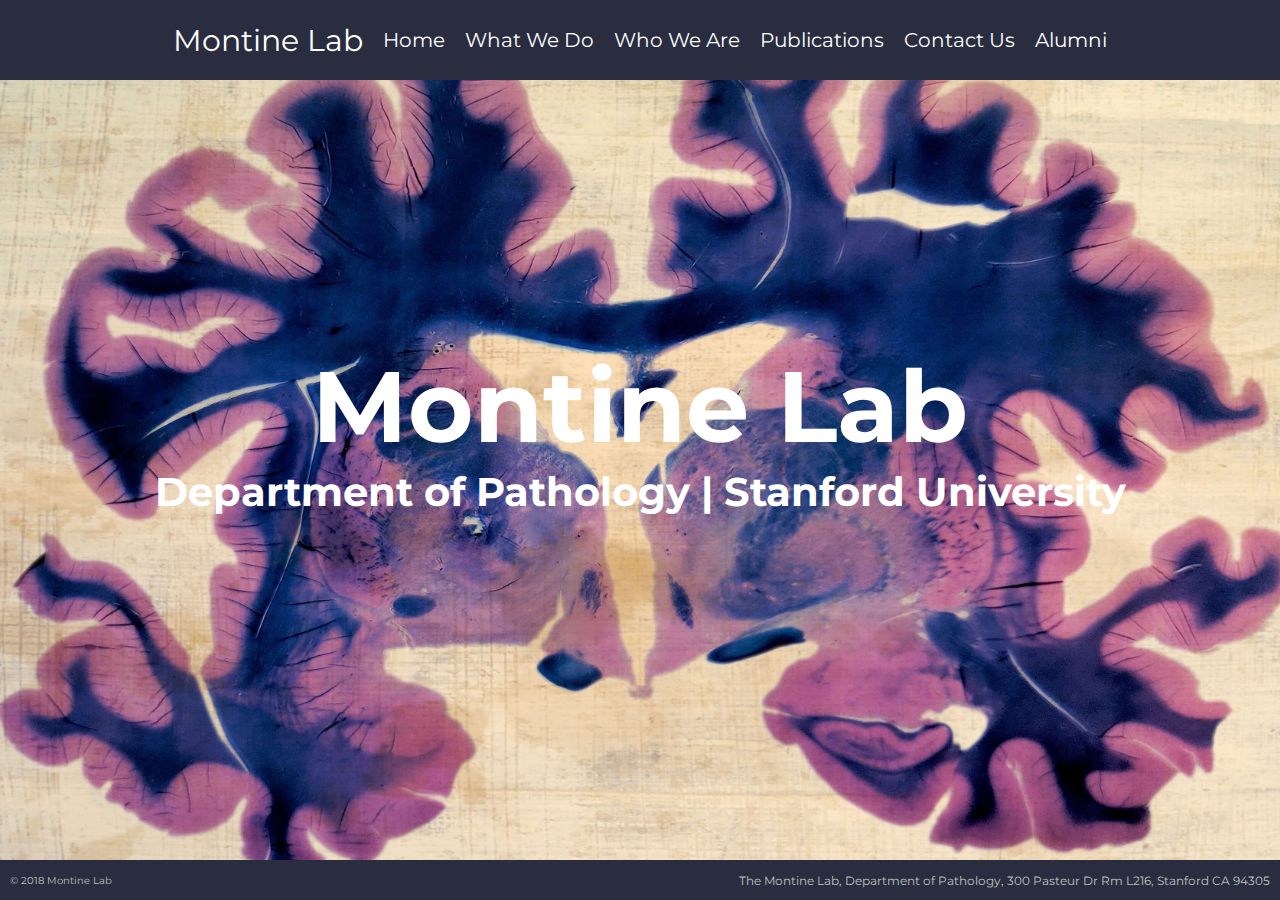
<file: index.html>
<!DOCTYPE html>
<html lang="en">
  <head>
    <!-- Global site tag (gtag.js) - Google Analytics -->
    <script
      async
      src="https://www.googletagmanager.com/gtag/js?id=UA-129289827-1"
    ></script>
    <script>
      window.dataLayer = window.dataLayer || [];
      function gtag() {
        dataLayer.push(arguments);
      }
      gtag("js", new Date());

      gtag("config", "UA-129289827-1");
    </script>
    <meta charset="UTF-8" />
    <meta name="viewport" content="width=device-width, initial-scale=1.0" />
    <meta http-equiv="X-UA-Compatible" content="ie=edge" />
    <link rel="stylesheet" href="./styles.css" />
    <link rel="shortcut icon" type="image/png" href="./favicon.png" />
    <link
      rel="stylesheet"
      href="https://use.fontawesome.com/releases/v5.4.1/css/all.css"
      integrity="sha384-5sAR7xN1Nv6T6+dT2mhtzEpVJvfS3NScPQTrOxhwjIuvcA67KV2R5Jz6kr4abQsz"
      crossorigin="anonymous"
    />
    <script src="https://ajax.googleapis.com/ajax/libs/jquery/3.3.1/jquery.min.js"></script>
    <title>Montine Lab</title>
    <meta
      name="google-site-verification"
      content="x0OLXOfIxi1Ykg734tjhzUPcV7CmxI-yf53_8o23Lzg"
    />
    <meta
      property="og:image"
      content="./assets/Brain_processed_multi-cream_bckg_Fotor-2.jpg"
    />
    <meta
      name="description"
      content="The focus of the Montine Lab is on the structural and molecular bases of cognitive impairment with the goal of defining key pathogenic steps and thereby new therapeutic targets."
    />
  </head>
  <style>
	@import url('https://fonts.googleapis.com/css?family=Montserrat:400,500,700&display=swap');
  </style>

  <body class="home-body">
    <header class="header" role="banner" id="header">
      <h1 class="header__site-name nav-item collapse-title">
        <a href="./index.html" class="header__site-name nav-item"
          >Montine Lab</a
        >
      </h1>
      <nav class="header__nav">
        <div class="menu-bars">
          <div class="menu-bar"></div>
          <div class="menu-bar"></div>
          <div class="menu-bar"></div>
        </div>

        <ul class="header__nav__list" id="navigation">
          <li class="header__nav__item">
            <a
              href="./index.html"
              role="button"
              class="header__site-name nav-item"
              >Montine Lab</a
            >
          </li>
          <li class="header__nav__item">
            <a href="./index.html" role="button" class="nav-item">Home</a>
          </li>
          <li class="header__nav__item">
            <a href="./what-we-do.html" role="button" class="nav-item"
              >What We Do</a
            >
          </li>
          <li class="header__nav__item">
            <a href="./who-we-are.html" role="button" class="nav-item"
              >Who We Are</a
            >
          </li>
          <li class="header__nav__item">
            <a href="./publications.html" role="button" class="nav-item"
              >Publications</a
            >
          </li>
          <li class="header__nav__item">
            <a href="./contact.html" role="button" class="nav-item"
              >Contact Us</a
            >
          </li>
          <li class="header__nav__item">
            <a href="./alumni.html" role="button" class="nav-item">Alumni</a>
          </li>
        </ul>
      </nav>
    </header>
    <main class="home-main">
      <div class="home__site-name">
        <h1 class="home__site-name__title">Montine Lab</h1>
        <h2 class="home__site-name__subtitle">
          Department of Pathology | Stanford University
        </h2>
      </div>
    </main>
    <footer class="footer">
      <p class="footer__copyright">&copy; 2018 Montine Lab</p>
      <div class="footer__address">
        <p>
          The Montine Lab, Department of Pathology, 300 Pasteur Dr Rm L216,
          Stanford CA 94305
        </p>
      </div>
    </footer>

    <script src="./index.js"></script>
  </body>
</html>
</file>
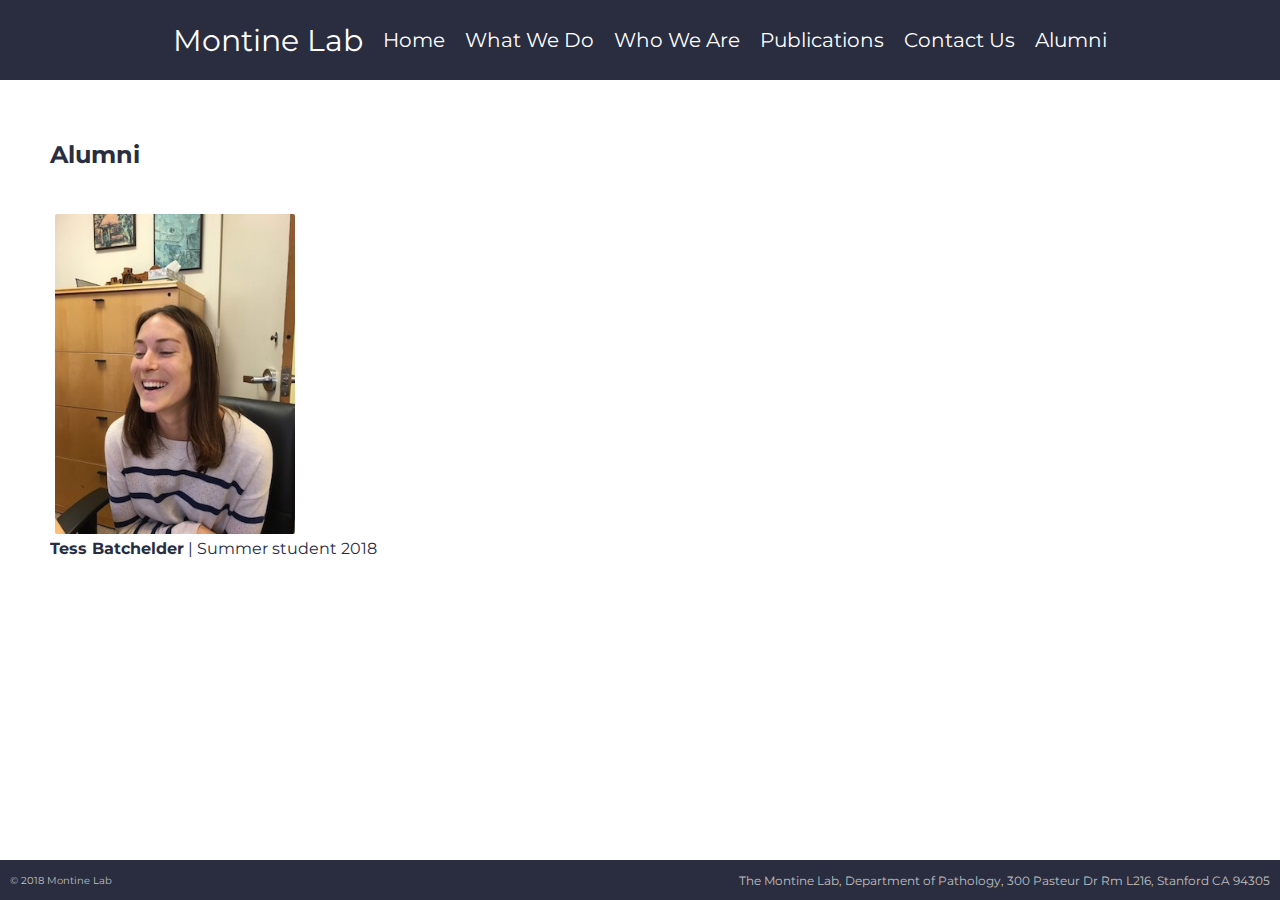
<file: alumni.html>
<!DOCTYPE html>
<html lang="en">
  <head>
    <!-- Global site tag (gtag.js) - Google Analytics -->
    <script
      async
      src="https://www.googletagmanager.com/gtag/js?id=UA-129289827-1"
    ></script>
    <script>
      window.dataLayer = window.dataLayer || [];
      function gtag() {
        dataLayer.push(arguments);
      }
      gtag("js", new Date());

      gtag("config", "UA-129289827-1");
    </script>
    <meta charset="UTF-8" />
    <meta name="viewport" content="width=device-width, initial-scale=1.0" />
    <meta http-equiv="X-UA-Compatible" content="ie=edge" />
    <link rel="stylesheet" href="../styles.css" />
    <link rel="stylesheet" href="./styles.css" />
    <link rel="shortcut icon" type="image/png" href="./favicon.png" />
    <link
      rel="stylesheet"
      href="https://use.fontawesome.com/releases/v5.4.1/css/all.css"
      integrity="sha384-5sAR7xN1Nv6T6+dT2mhtzEpVJvfS3NScPQTrOxhwjIuvcA67KV2R5Jz6kr4abQsz"
      crossorigin="anonymous"
    />
    <link
      href="https://fonts.googleapis.com/css?family=Montserrat:400,700"
      rel="stylesheet"
    />

    <script src="https://ajax.googleapis.com/ajax/libs/jquery/3.3.1/jquery.min.js"></script>
    <title>Montine Lab | Alumni</title>
  </head>

  <body>
    <button onclick="topFunction()" id="myBtn" title="Go to top">
      <i class="fas fa-chevron-up"></i>
    </button>
    <header class="header" role="banner" id="header">
      <h1 class="header__site-name nav-item collapse-title">
        <a href="./index.html" class="header__site-name nav-item"
          >Montine Lab</a
        >
      </h1>
      <nav class="header__nav">
        <div class="menu-bars">
          <div class="menu-bar"></div>
          <div class="menu-bar"></div>
          <div class="menu-bar"></div>
        </div>

        <ul class="header__nav__list" id="navigation">
          <li class="header__nav__item">
            <a
              href="./index.html"
              role="button"
              class="header__site-name nav-item"
              >Montine Lab</a
            >
          </li>
          <li class="header__nav__item">
            <a href="./index.html" role="button" class="nav-item">Home</a>
          </li>
          <li class="header__nav__item">
            <a href="./what-we-do.html" role="button" class="nav-item"
              >What We Do</a
            >
          </li>
          <li class="header__nav__item">
            <a href="./who-we-are.html" role="button" class="nav-item"
              >Who We Are</a
            >
          </li>
          <li class="header__nav__item">
            <a href="./publications.html" role="button" class="nav-item"
              >Publications</a
            >
          </li>
          <li class="header__nav__item">
            <a href="./contact.html" role="button" class="nav-item"
              >Contact Us</a
            >
          </li>
          <li class="header__nav__item">
            <a href="./alumni.html" role="button" class="nav-item">Alumni</a>
          </li>
        </ul>
      </nav>
    </header>
    <main class="main">
      <h1 class="main__title">Alumni</h1>
      <section class="alumni">
        <div class="alumni__block" id="batchelder">
          <img
            src="./assets/people/tess-batchelder.JPG"
            alt="Tess Batchelder"
            class="alumni__img"
          />

          <p>
            <span class="alumni__name">Tess Batchelder</span> | Summer student
            2018
          </p>
        </div>
      </section>
    </main>
    <footer class="footer">
      <p class="footer__copyright">&copy; 2018 Montine Lab</p>
      <div class="footer__address">
        <p>
          The Montine Lab, Department of Pathology, 300 Pasteur Dr Rm L216,
          Stanford CA 94305
        </p>
      </div>
    </footer>
    <script src="./index.js"></script>
  </body>
</html>
</file>
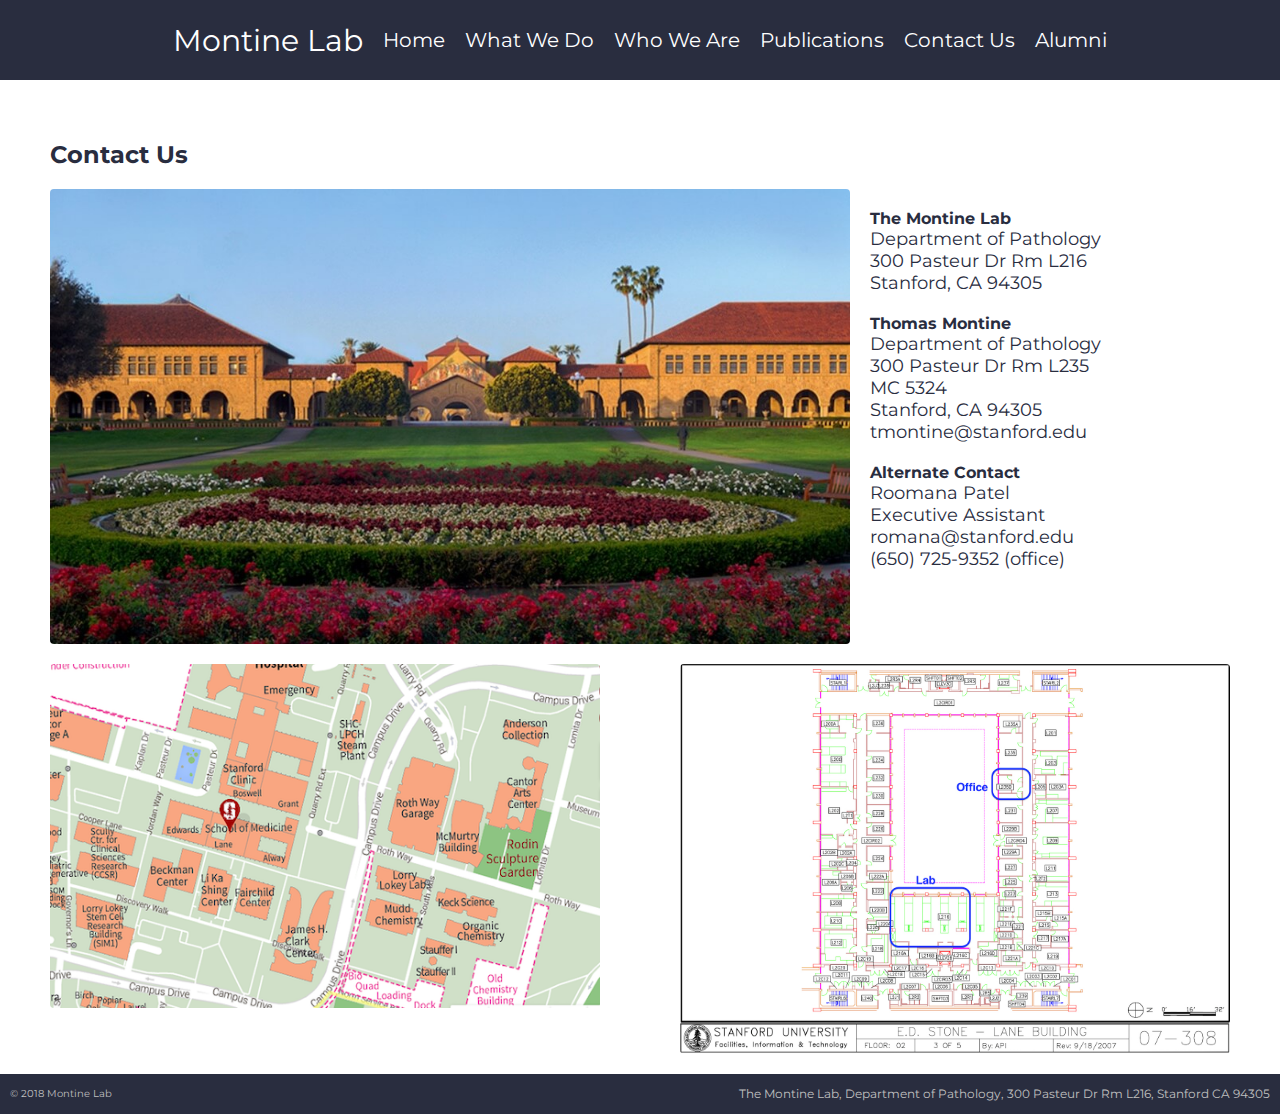
<file: contact.html>
<!DOCTYPE html>
<html lang="en">
  <head>
    <!-- Global site tag (gtag.js) - Google Analytics -->
    <script
      async
      src="https://www.googletagmanager.com/gtag/js?id=UA-129289827-1"
    ></script>
    <script>
      window.dataLayer = window.dataLayer || [];
      function gtag() {
        dataLayer.push(arguments);
      }
      gtag("js", new Date());

      gtag("config", "UA-129289827-1");
    </script>
    <meta charset="UTF-8" />
    <meta name="viewport" content="width=device-width, initial-scale=1.0" />
    <meta http-equiv="X-UA-Compatible" content="ie=edge" />
    <link rel="stylesheet" href="./styles.css" />
    <link rel="shortcut icon" type="image/png" href="./favicon.png" />
    <link
      rel="stylesheet"
      href="https://use.fontawesome.com/releases/v5.4.1/css/all.css"
      integrity="sha384-5sAR7xN1Nv6T6+dT2mhtzEpVJvfS3NScPQTrOxhwjIuvcA67KV2R5Jz6kr4abQsz"
      crossorigin="anonymous"
    />
    <link
      href="https://fonts.googleapis.com/css?family=Montserrat:400,700"
      rel="stylesheet"
    />
    <script src="https://ajax.googleapis.com/ajax/libs/jquery/3.3.1/jquery.min.js"></script>
    <title>Montine Lab | Contact</title>
  </head>

  <body>
    <button onclick="topFunction()" id="myBtn" title="Go to top">
      <i class="fas fa-chevron-up"></i>
    </button>
    <header class="header" role="banner" id="header">
      <h1 class="header__site-name nav-item collapse-title">
        <a href="./index.html" class="header__site-name nav-item"
          >Montine Lab</a
        >
      </h1>
      <nav class="header__nav">
        <div class="menu-bars">
          <div class="menu-bar"></div>
          <div class="menu-bar"></div>
          <div class="menu-bar"></div>
        </div>

        <ul class="header__nav__list" id="navigation">
          <li class="header__nav__item">
            <a
              href="./index.html"
              role="button"
              class="header__site-name nav-item"
              >Montine Lab</a
            >
          </li>
          <li class="header__nav__item">
            <a href="./index.html" role="button" class="nav-item">Home</a>
          </li>
          <li class="header__nav__item">
            <a href="./what-we-do.html" role="button" class="nav-item"
              >What We Do</a
            >
          </li>
          <li class="header__nav__item">
            <a href="./who-we-are.html" role="button" class="nav-item"
              >Who We Are</a
            >
          </li>
          <li class="header__nav__item">
            <a href="./publications.html" role="button" class="nav-item"
              >Publications</a
            >
          </li>
          <li class="header__nav__item">
            <a href="./contact.html" role="button" class="nav-item"
              >Contact Us</a
            >
          </li>
          <li class="header__nav__item">
            <a href="./alumni.html" role="button" class="nav-item">Alumni</a>
          </li>
        </ul>
      </nav>
    </header>
    <main class="main">
      <h1 class="main__title">Contact Us</h1>

      <section class="contact">
        <div class="contact-details">
          <img
            src="./assets/maps/stanford.jpg"
            alt="Stanford Campus"
            class="contact__img"
          />

          <div class="contact__text">
            <div class="contact__block">
              <h4>The Montine Lab</h4>
              <p>Department of Pathology</p>
              <p>300 Pasteur Dr Rm L216</p>
              <p>Stanford, CA 94305</p>
            </div>
            <div class="contact__block">
              <h4>Thomas Montine</h4>
              <p>Department of Pathology</p>
              <p>300 Pasteur Dr Rm L235</p>
              <p>MC 5324</p>
              <p>Stanford, CA 94305</p>
              <p>tmontine@stanford.edu</p>
            </div>
            <div class="contact__block">
              <h4>Alternate Contact</h4>
              <p>Roomana Patel</p>
              <p>Executive Assistant</p>
              <p>romana@stanford.edu</p>
              <p>(650) 725-9352 (office)</p>
            </div>
          </div>
        </div>
      </section>
      <section class="maps">
        <!--
          <a class="lightbox" href="#campus-img">
            <img
              src="./assets/maps/lane-building-map.PNG"
              alt="Stanford Campus Building Map - Montine Lab"
              class="maps__campus-img"
            />
          </a>
        -->

        <!-- <div class="lightbox-target" id="campus-img"> </div> -->
        <img
          src="./assets/maps/lane-building-map.PNG"
          alt="Stanford Campus Building Map - Montine Lab"
          class="maps__campus-img"
        />
        <!-- <a href="#" class="lightbox-close"></a> -->

        <!--
          <a class="lightbox" href="#building-img">
            <img
              src="./assets/maps/office-and-lab-map.jpg"
              alt="Stanford University Montine Lab office and lab building map"
              class="maps__building-img"
            />
          </a>
        -->
        <!-- <div class="lightbox-target" id="building-img"></div> -->
        <img
          src="./assets/maps/office-and-lab-map.jpg"
          alt="Stanford University Montine Lab office and lab building map"
          class="maps__building-img"
        />
        <!-- <a href="#" class="lightbox-close"></a> -->
      </section>
    </main>
    <footer class="footer">
      <p class="footer__copyright">&copy; 2018 Montine Lab</p>
      <div class="footer__address">
        <p>
          The Montine Lab, Department of Pathology, 300 Pasteur Dr Rm L216,
          Stanford CA 94305
        </p>
      </div>
    </footer>
    <script src="./index.js"></script>
  </body>
</html>
</file>
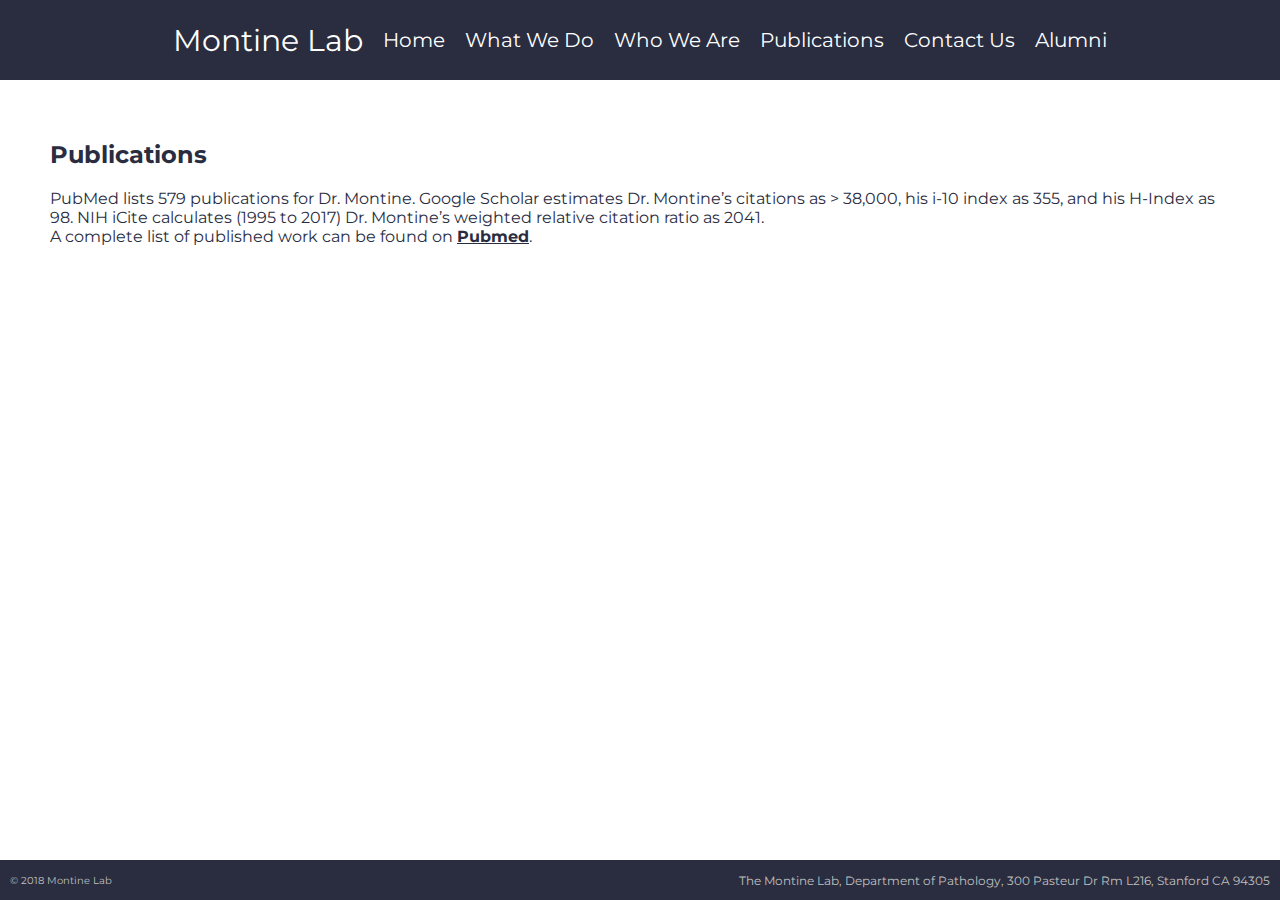
<file: publications.html>
<!DOCTYPE html>
<html lang="en">
  <head>
    <!-- Global site tag (gtag.js) - Google Analytics -->
    <script
      async
      src="https://www.googletagmanager.com/gtag/js?id=UA-129289827-1"
    ></script>
    <script>
      window.dataLayer = window.dataLayer || [];
      function gtag() {
        dataLayer.push(arguments);
      }
      gtag("js", new Date());

      gtag("config", "UA-129289827-1");
    </script>
    <meta charset="UTF-8" />
    <meta name="viewport" content="width=device-width, initial-scale=1.0" />
    <meta http-equiv="X-UA-Compatible" content="ie=edge" />
    <link rel="stylesheet" href="./styles.css" />
    <link rel="shortcut icon" type="image/png" href="./favicon.png" />
    <link
      rel="stylesheet"
      href="https://use.fontawesome.com/releases/v5.4.1/css/all.css"
      integrity="sha384-5sAR7xN1Nv6T6+dT2mhtzEpVJvfS3NScPQTrOxhwjIuvcA67KV2R5Jz6kr4abQsz"
      crossorigin="anonymous"
    />
    <link
      href="https://fonts.googleapis.com/css?family=Montserrat:400,700"
      rel="stylesheet"
    />
    <script src="https://ajax.googleapis.com/ajax/libs/jquery/3.3.1/jquery.min.js"></script>
    <title>Montine Lab | Publications</title>
  </head>

  <body>
    <button onclick="topFunction()" id="myBtn" title="Go to top">
      <i class="fas fa-chevron-up"></i>
    </button>
    <header class="header" role="banner" id="header">
      <h1 class="header__site-name nav-item collapse-title">
        <a href="./index.html" class="header__site-name nav-item"
          >Montine Lab</a
        >
      </h1>
      <nav class="header__nav">
        <div class="menu-bars">
          <div class="menu-bar"></div>
          <div class="menu-bar"></div>
          <div class="menu-bar"></div>
        </div>

        <ul class="header__nav__list" id="navigation">
          <li class="header__nav__item">
            <a
              href="./index.html"
              role="button"
              class="header__site-name nav-item"
              >Montine Lab</a
            >
          </li>
          <li class="header__nav__item">
            <a href="./index.html" role="button" class="nav-item">Home</a>
          </li>
          <li class="header__nav__item">
            <a href="./what-we-do.html" role="button" class="nav-item"
              >What We Do</a
            >
          </li>
          <li class="header__nav__item">
            <a href="./who-we-are.html" role="button" class="nav-item"
              >Who We Are</a
            >
          </li>
          <li class="header__nav__item">
            <a href="./publications.html" role="button" class="nav-item"
              >Publications</a
            >
          </li>
          <li class="header__nav__item">
            <a href="./contact.html" role="button" class="nav-item"
              >Contact Us</a
            >
          </li>
          <li class="header__nav__item">
            <a href="./alumni.html" role="button" class="nav-item">Alumni</a>
          </li>
        </ul>
      </nav>
    </header>
    <main class="main">
      <h1 class="main__title">Publications</h1>
      <section class="publications">
        <p>
          PubMed lists 579 publications for Dr. Montine. Google Scholar
          estimates Dr. Montine’s citations as > 38,000, his i-10 index as 355,
          and his H-Index as 98. NIH iCite calculates (1995 to 2017) Dr.
          Montine’s weighted relative citation ratio as 2041.
        </p>
        <p>
          A complete list of published work can be found on
          <a
            href="https://www.ncbi.nlm.nih.gov/pubmed/?term=Montine+TJ%5BAU%5D"
            target="_blank"
            class="underline__link"
            >Pubmed</a
          >.
        </p>
      </section>
    </main>
    <footer class=" footer ">
      <p class="footer__copyright ">&copy; 2018 Montine Lab</p>
      <div class="footer__address ">
        <p>
          The Montine Lab, Department of Pathology, 300 Pasteur Dr Rm L216,
          Stanford CA 94305
        </p>
      </div>
    </footer>
    <script src="./index.js "></script>
  </body>
</html>
</file>
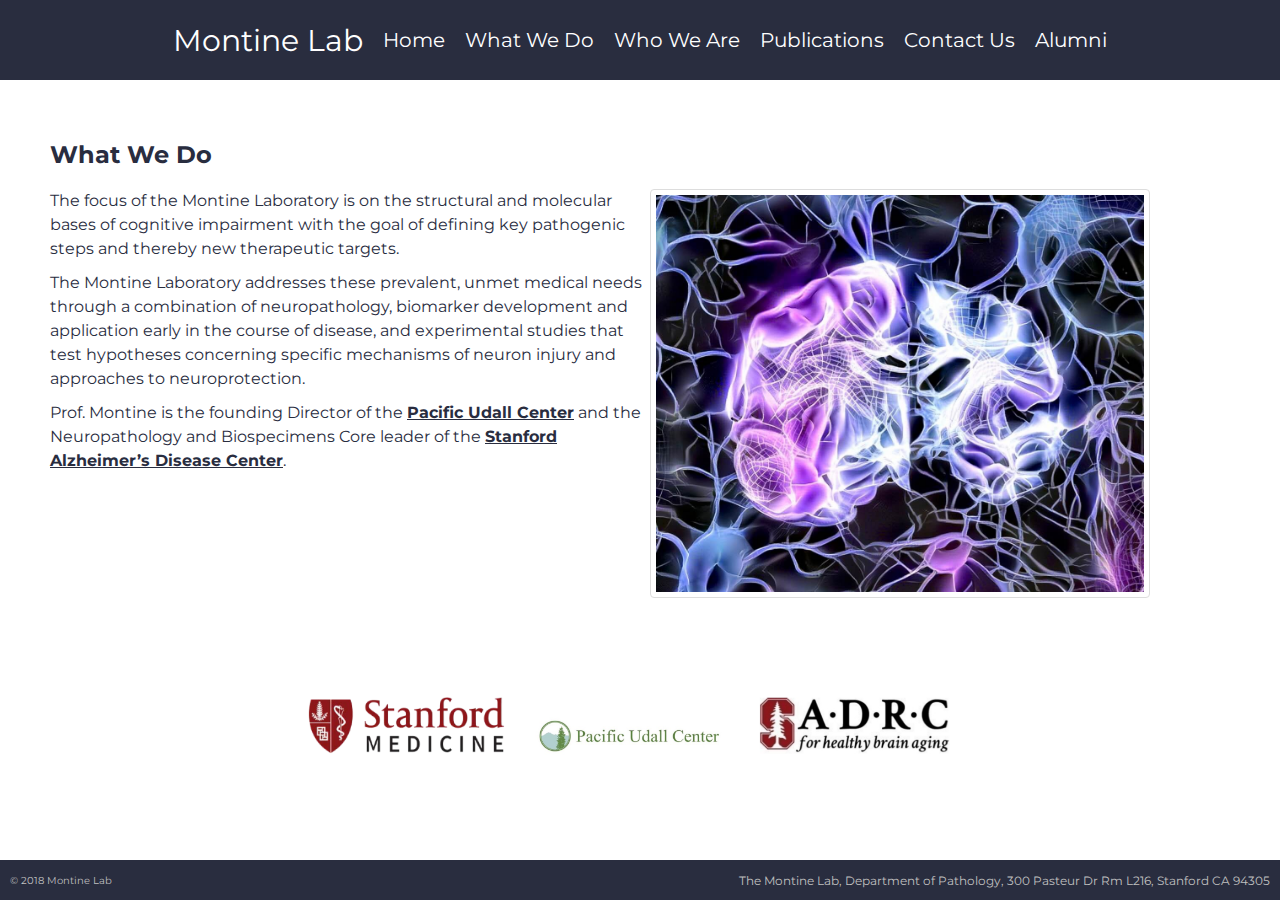
<file: what-we-do.html>
<!DOCTYPE html>
<html lang="en">
  <head>
    <!-- Global site tag (gtag.js) - Google Analytics -->
    <script
      async
      src="https://www.googletagmanager.com/gtag/js?id=UA-129289827-1"
    ></script>
    <script>
      window.dataLayer = window.dataLayer || [];
      function gtag() {
        dataLayer.push(arguments);
      }
      gtag("js", new Date());

      gtag("config", "UA-129289827-1");
    </script>
    <meta charset="UTF-8" />
    <meta name="viewport" content="width=device-width, initial-scale=1.0" />
    <meta http-equiv="X-UA-Compatible" content="ie=edge" />
    <link rel="stylesheet" href="./styles.css" />
    <link rel="stylesheet" href="../styles.css" />
    <link rel="shortcut icon" type="image/png" href="./favicon.png" />
    <link
      rel="stylesheet"
      href="https://use.fontawesome.com/releases/v5.4.1/css/all.css"
      integrity="sha384-5sAR7xN1Nv6T6+dT2mhtzEpVJvfS3NScPQTrOxhwjIuvcA67KV2R5Jz6kr4abQsz"
      crossorigin="anonymous"
    />
    <link
      href="https://fonts.googleapis.com/css?family=Montserrat:400,700"
      rel="stylesheet"
    />
    <script src="https://ajax.googleapis.com/ajax/libs/jquery/3.3.1/jquery.min.js"></script>
    <title>Montine Lab | What We Do</title>
  </head>

  <body>
    <button onclick="topFunction()" id="myBtn" title="Go to top">
      <i class="fas fa-chevron-up"></i>
    </button>
    <header class="header" role="banner" id="header">
      <h1 class="header__site-name nav-item collapse-title">
        <a href="./index.html" class="header__site-name nav-item"
          >Montine Lab</a
        >
      </h1>
      <nav class="header__nav">
        <div class="menu-bars">
          <div class="menu-bar"></div>
          <div class="menu-bar"></div>
          <div class="menu-bar"></div>
        </div>

        <ul class="header__nav__list" id="navigation">
          <li class="header__nav__item">
            <a
              href="./index.html"
              role="button"
              class="header__site-name nav-item"
              >Montine Lab</a
            >
          </li>
          <li class="header__nav__item">
            <a href="./index.html" role="button" class="nav-item">Home</a>
          </li>
          <li class="header__nav__item">
            <a href="./what-we-do.html" role="button" class="nav-item"
              >What We Do</a
            >
          </li>
          <li class="header__nav__item">
            <a href="./who-we-are.html" role="button" class="nav-item"
              >Who We Are</a
            >
          </li>
          <li class="header__nav__item">
            <a href="./publications.html" role="button" class="nav-item"
              >Publications</a
            >
          </li>
          <li class="header__nav__item">
            <a href="./contact.html" role="button" class="nav-item"
              >Contact Us</a
            >
          </li>
          <li class="header__nav__item">
            <a href="./alumni.html" role="button" class="nav-item">Alumni</a>
          </li>
        </ul>
      </nav>
    </header>
    <main class="main">
      <h1 class="main__title">What We Do</h1>
      <section class="what-we-do">
        <div class="what-we-do__txt">
          <p>
            The focus of the Montine Laboratory is on the structural and
            molecular bases of cognitive impairment with the goal of defining
            key pathogenic steps and thereby new therapeutic targets.
          </p>
          <p>
            The Montine Laboratory addresses these prevalent, unmet medical
            needs through a combination of neuropathology, biomarker development
            and application early in the course of disease, and experimental
            studies that test hypotheses concerning specific mechanisms of
            neuron injury and approaches to neuroprotection.
          </p>
          <p>
            Prof. Montine is the founding Director of the
            <a
              href="http://udallcenter.stanford.edu"
              target="_blank"
              class="underline__link"
              >Pacific Udall Center</a
            >
            and the Neuropathology and Biospecimens Core leader of the
            <a
              href="http://med.stanford.edu/adrc/neuropath.html"
              target="_blank"
              class="underline__link"
              >Stanford Alzheimer’s Disease Center</a
            >.
          </p>
        </div>
        <div>
          <img
            src="./assets/V2_Brain disease microglia.jpg"
            class="what-we-do__img"
            alt=""
          />
        </div>
      </section>
      <section class="logos">
        <img
          src="./assets/logos/stanford-medicine-logo.png"
          alt="Stanford Medicine logo"
        />
        <img
          src="./assets/logos/pacific-udall-center-logo.png"
          alt="Pacific Udall Center logo"
        />
        <img
          src="./assets/logos/stanford-adrc-logo.png"
          alt="Stanford ADRC logo"
        />
      </section>
    </main>
    <footer class="footer">
      <p class="footer__copyright">&copy; 2018 Montine Lab</p>
      <div class="footer__address">
        <p>
          The Montine Lab, Department of Pathology, 300 Pasteur Dr Rm L216,
          Stanford CA 94305
        </p>
      </div>
    </footer>
    <script src="./index.js"></script>
  </body>
</html>
</file>
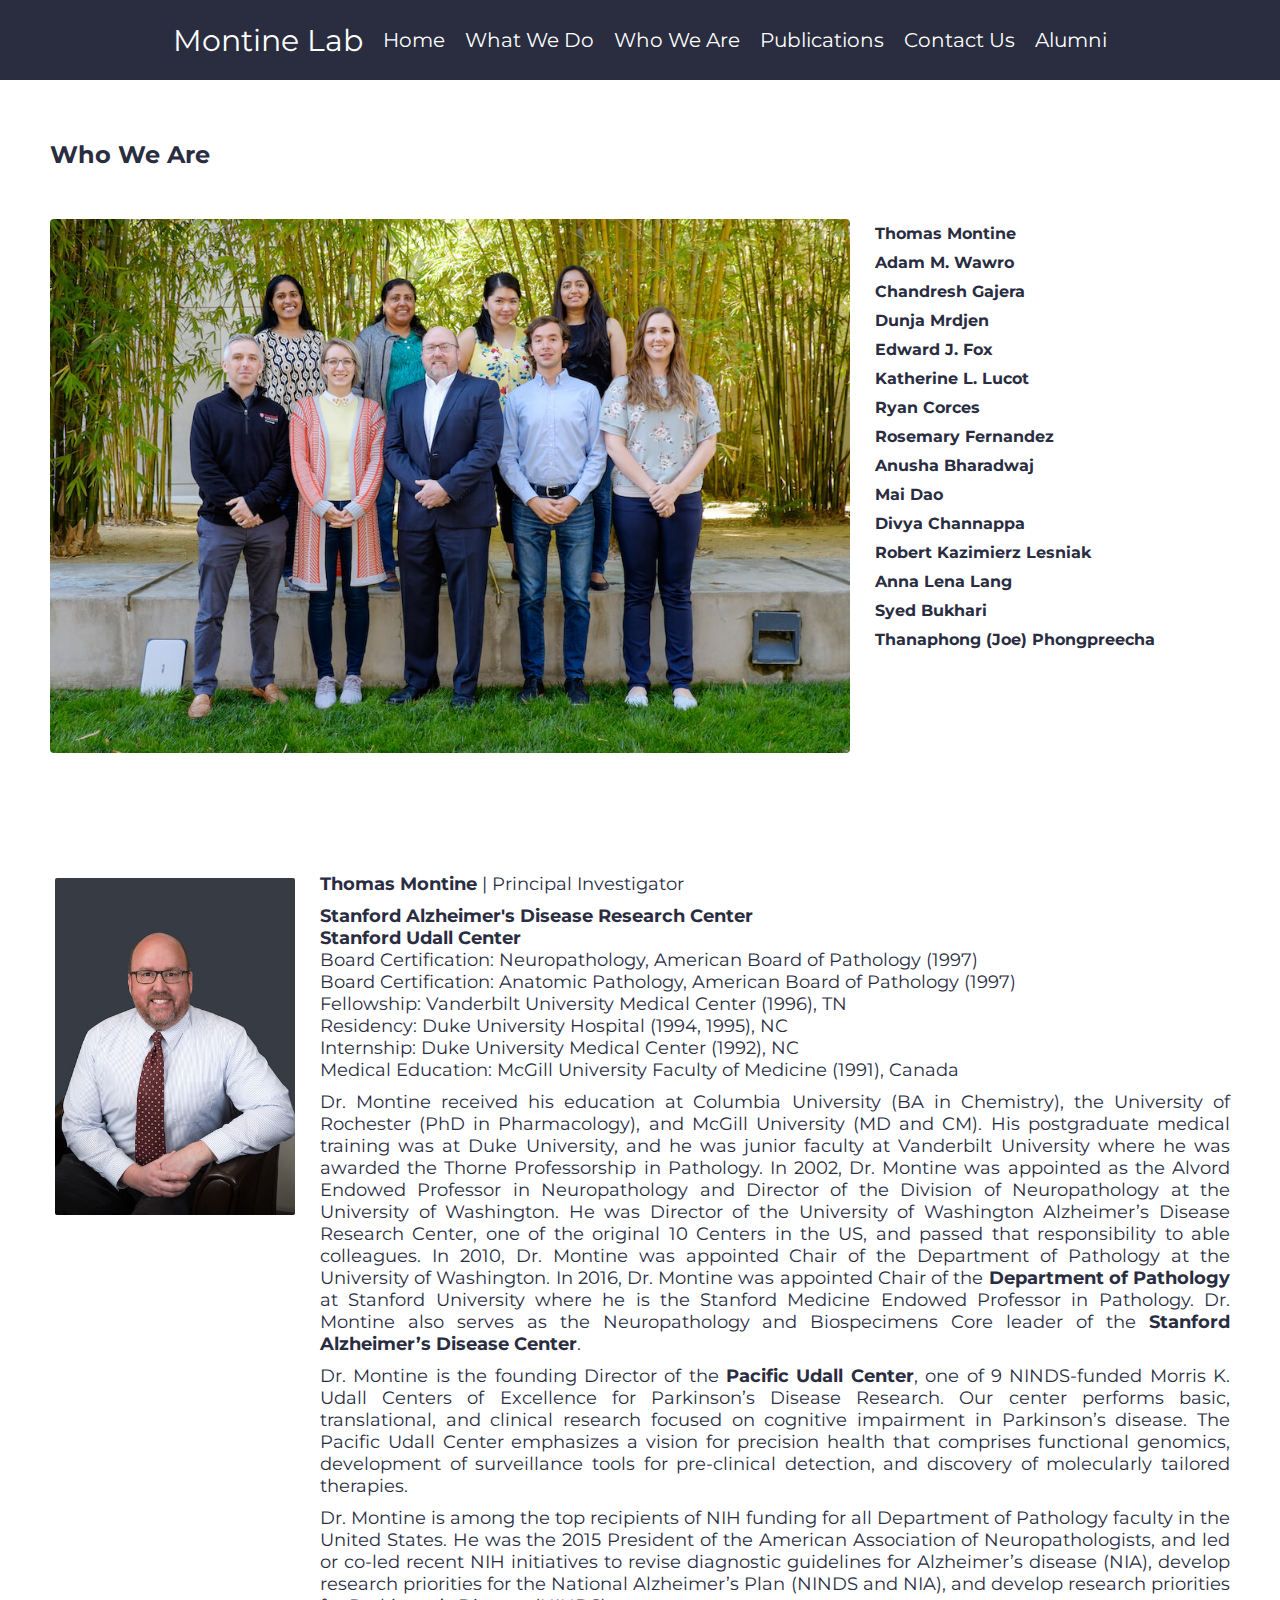
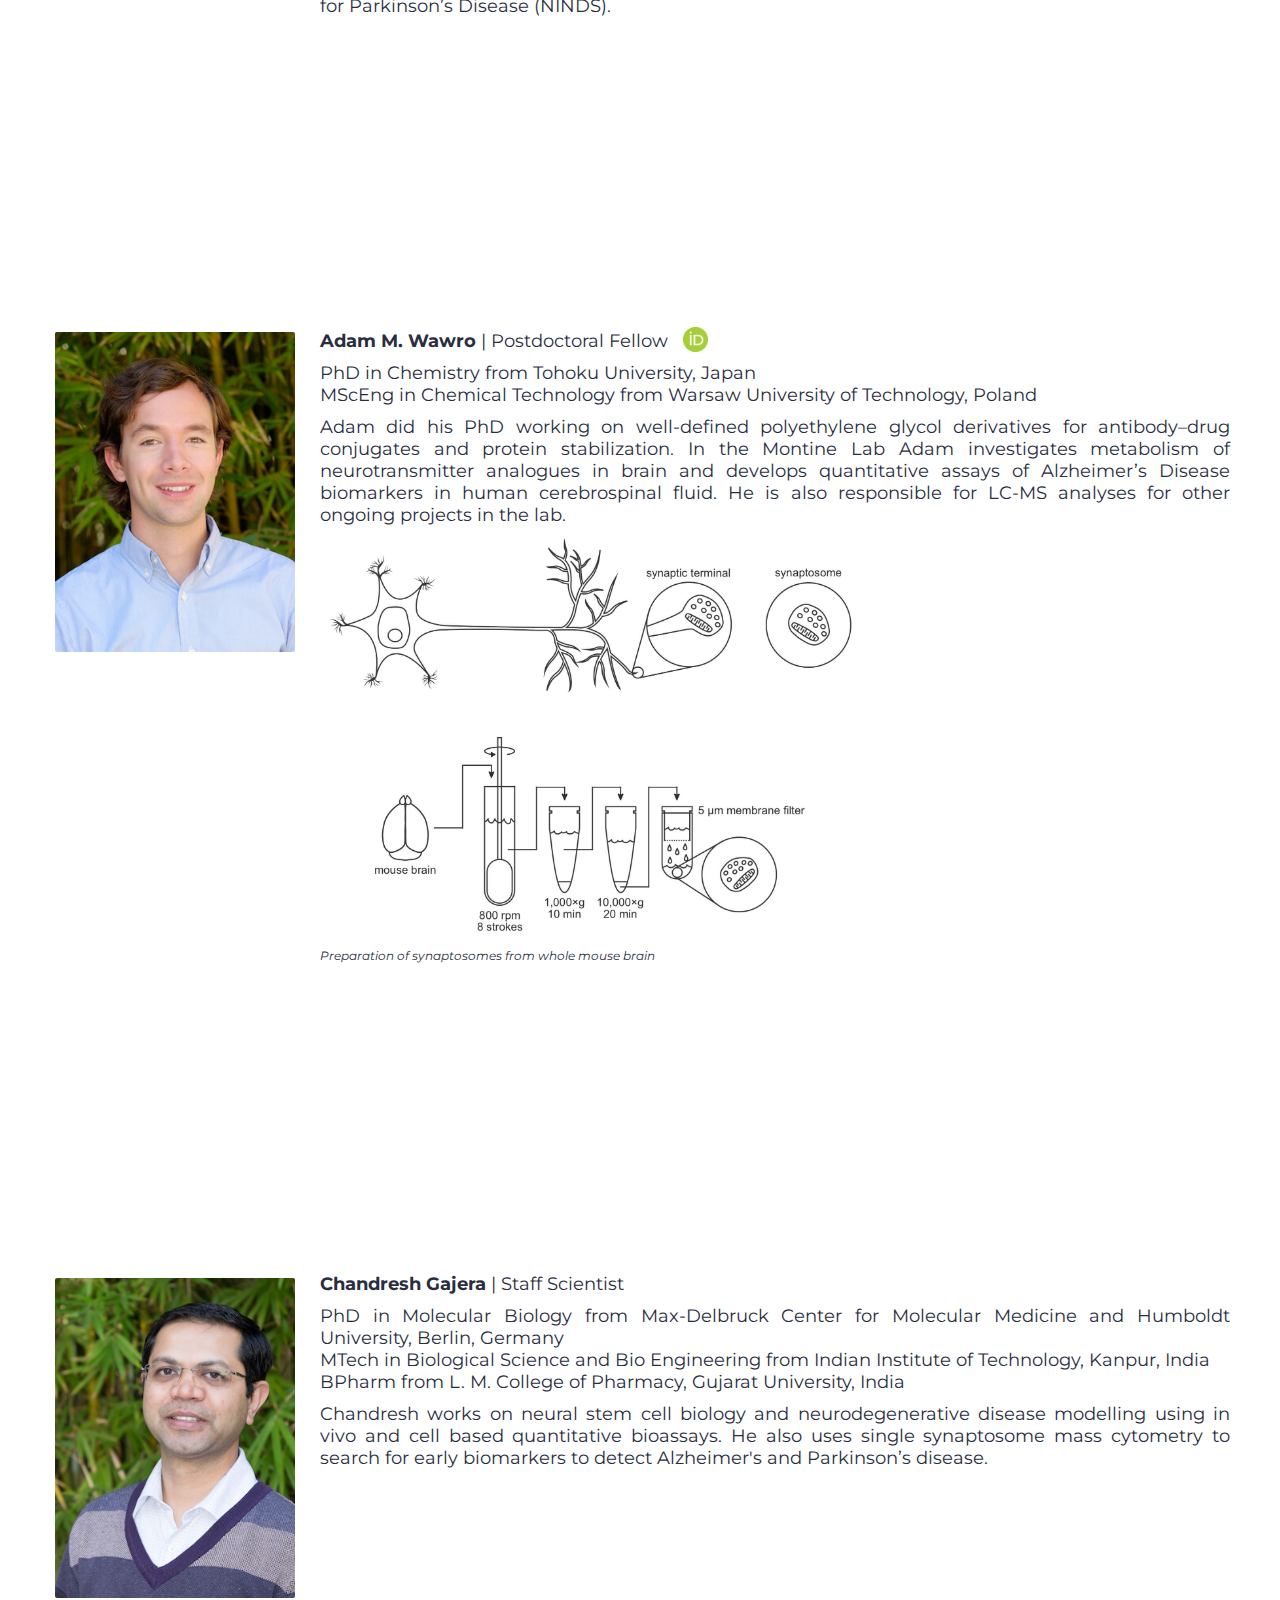
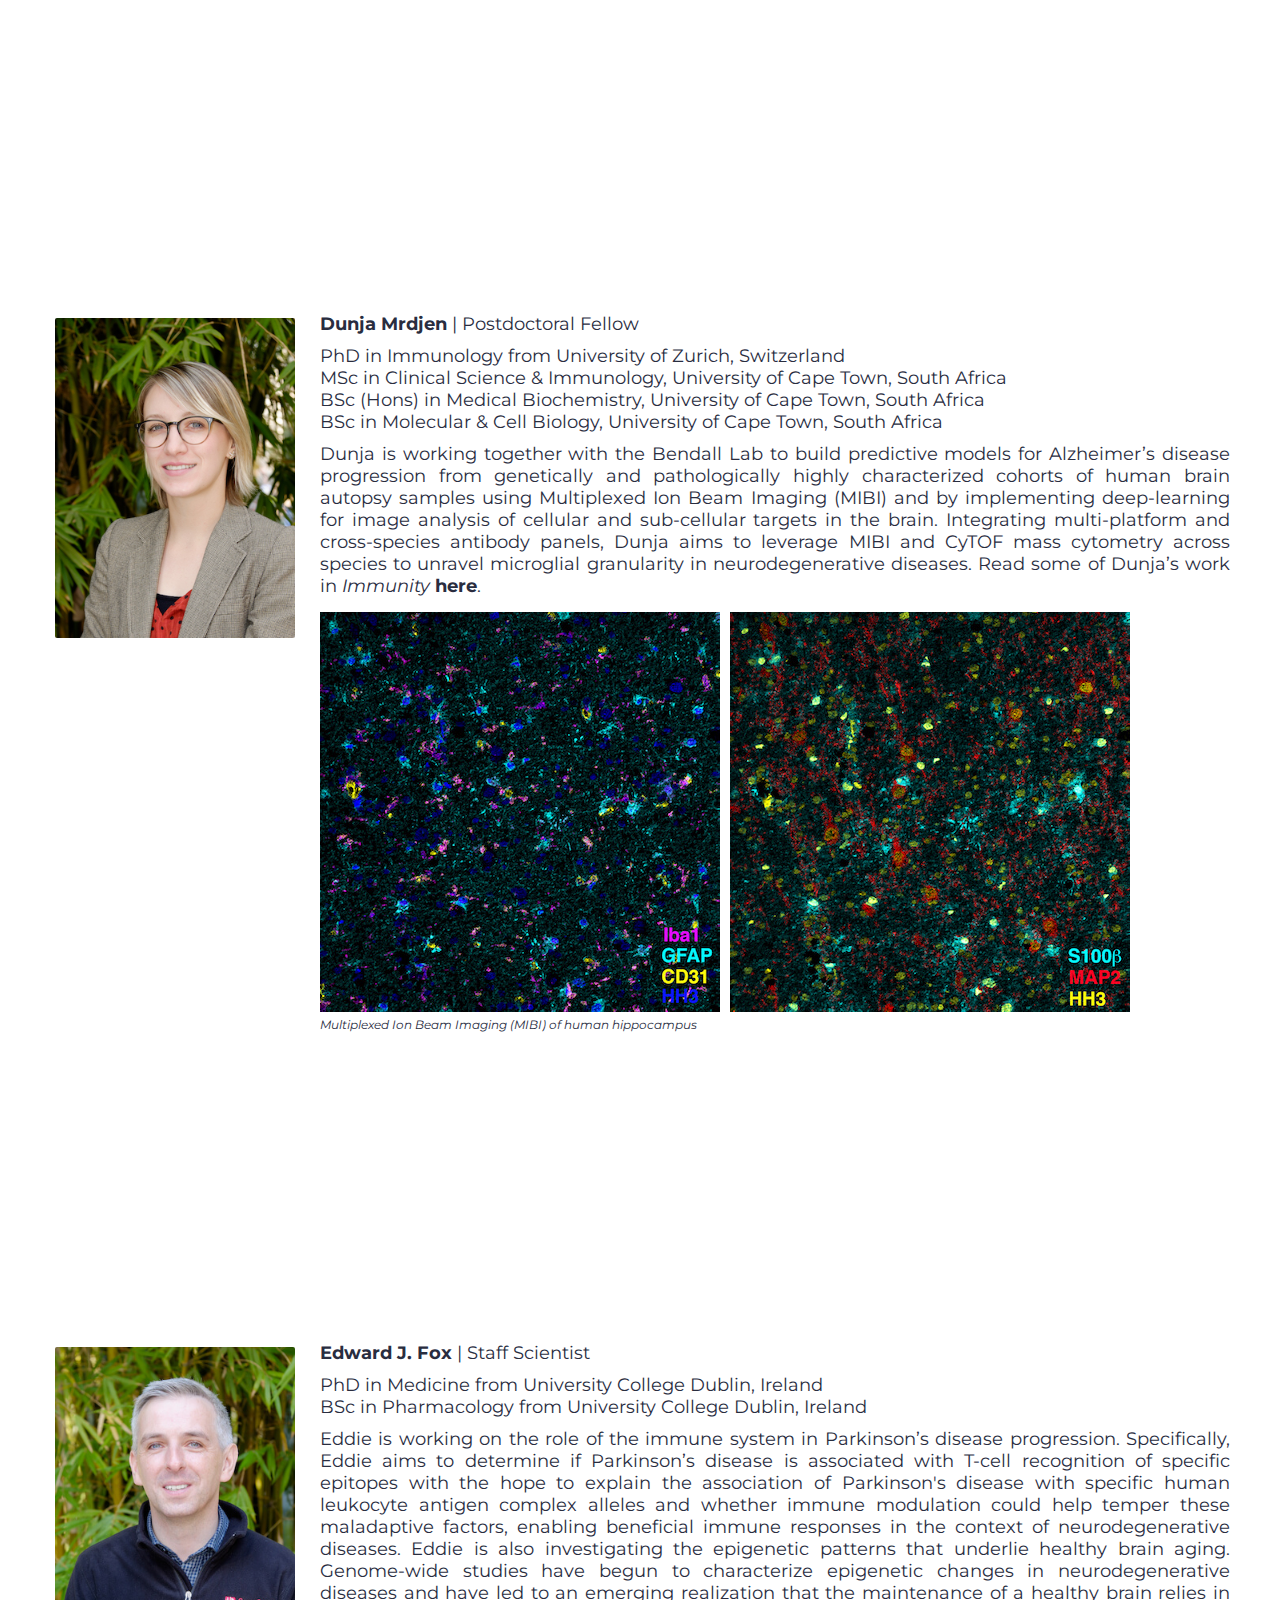
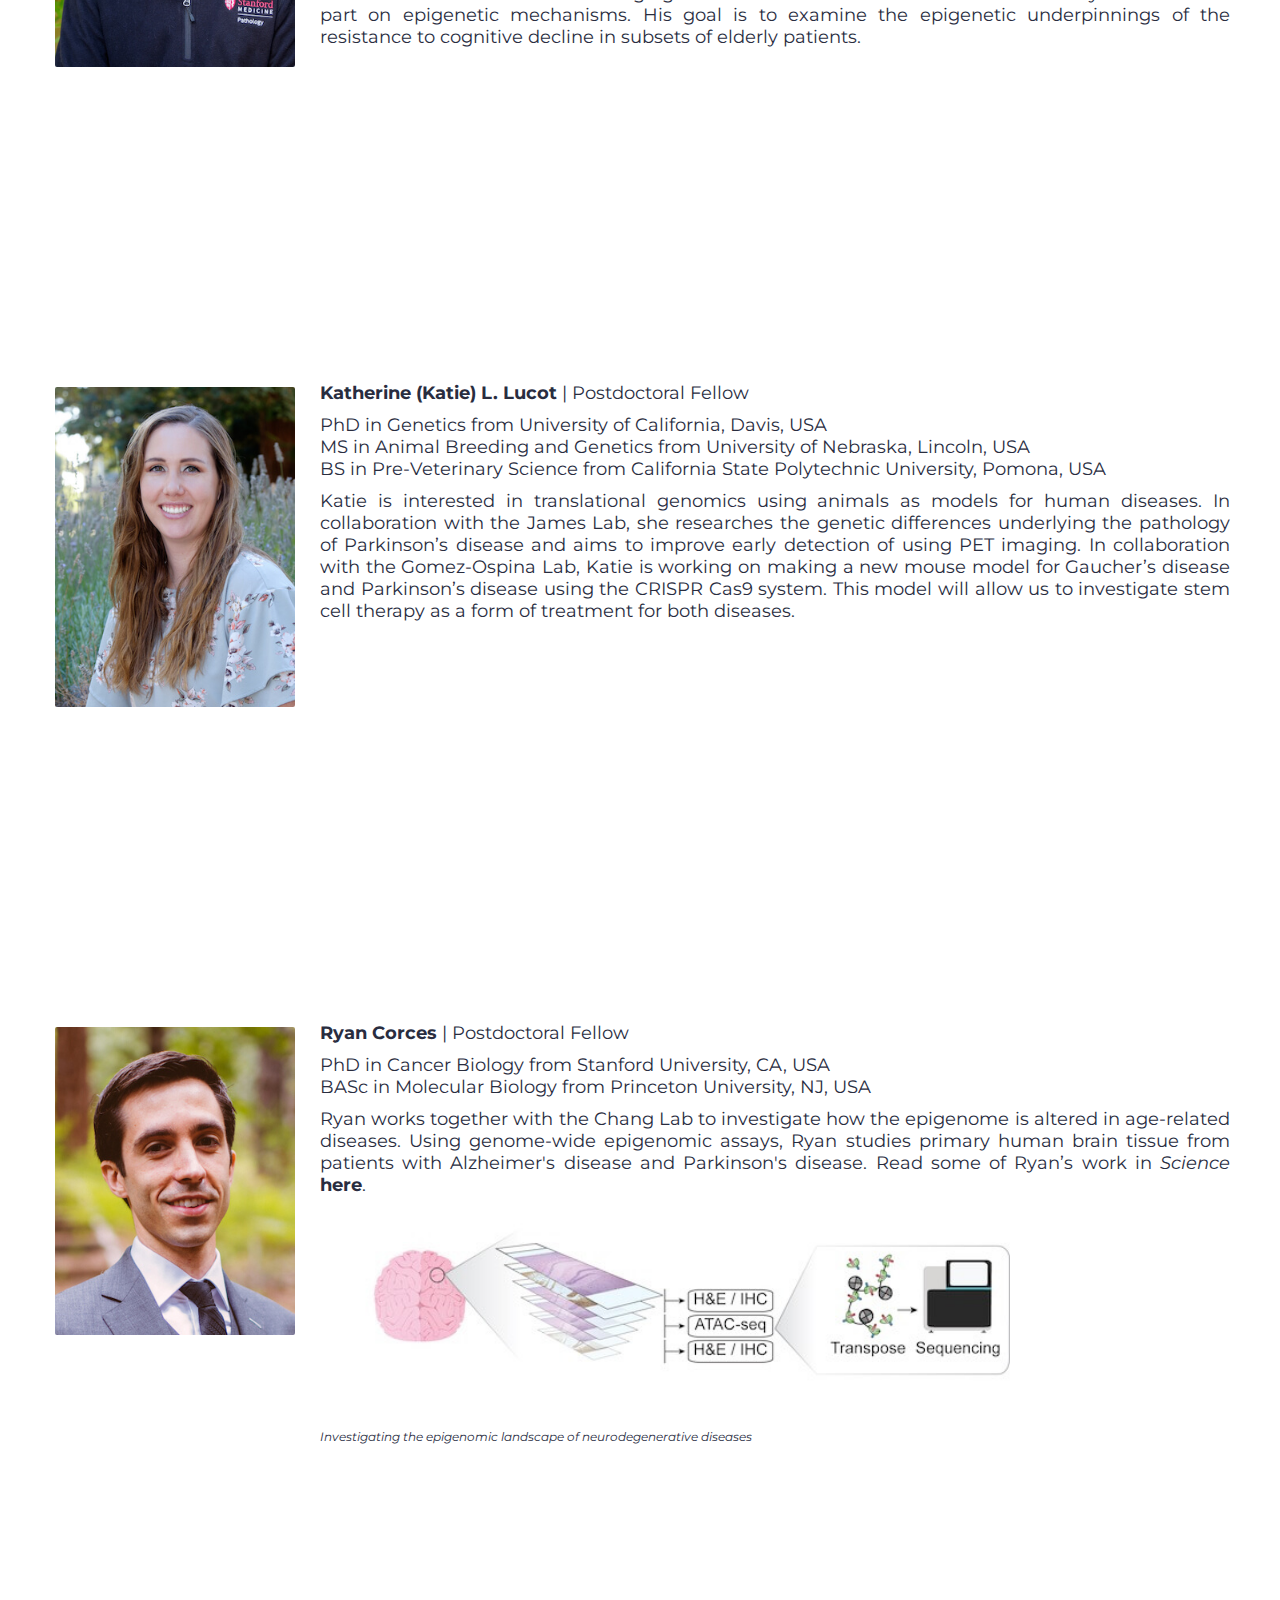
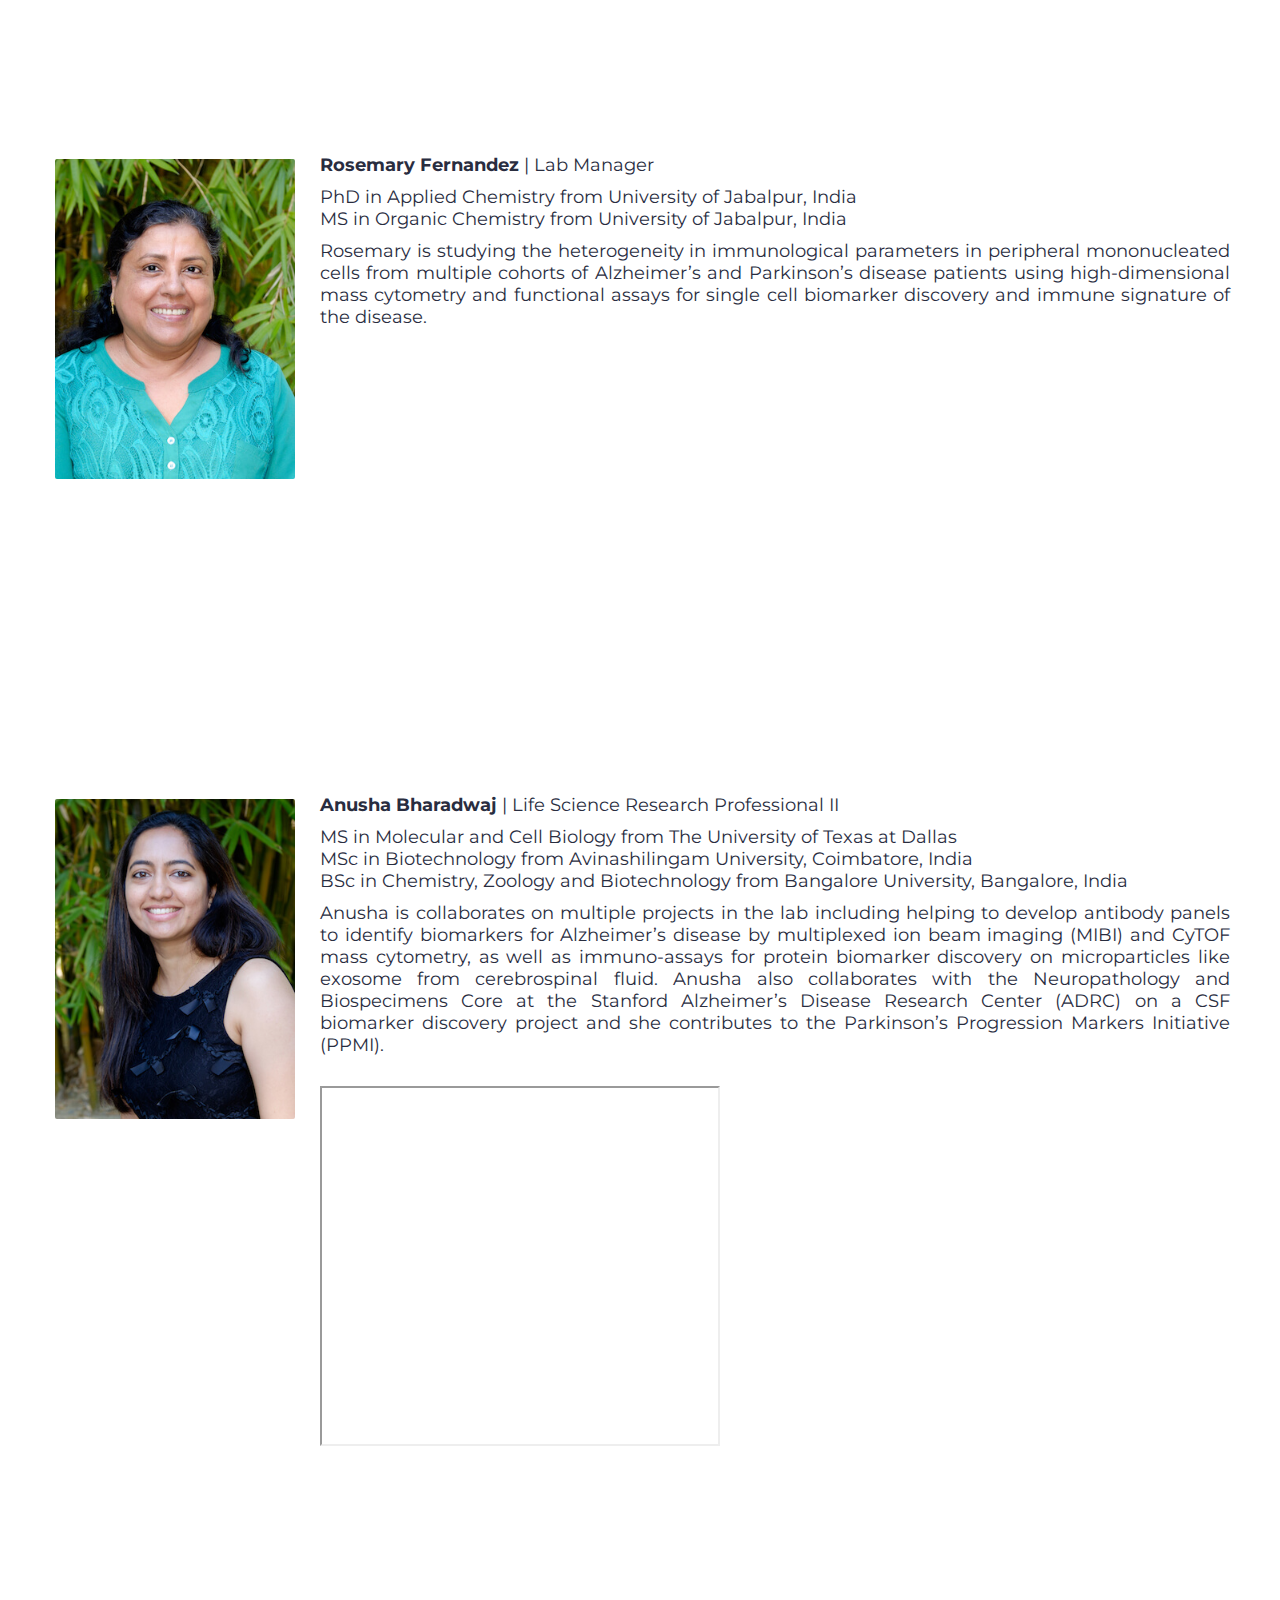
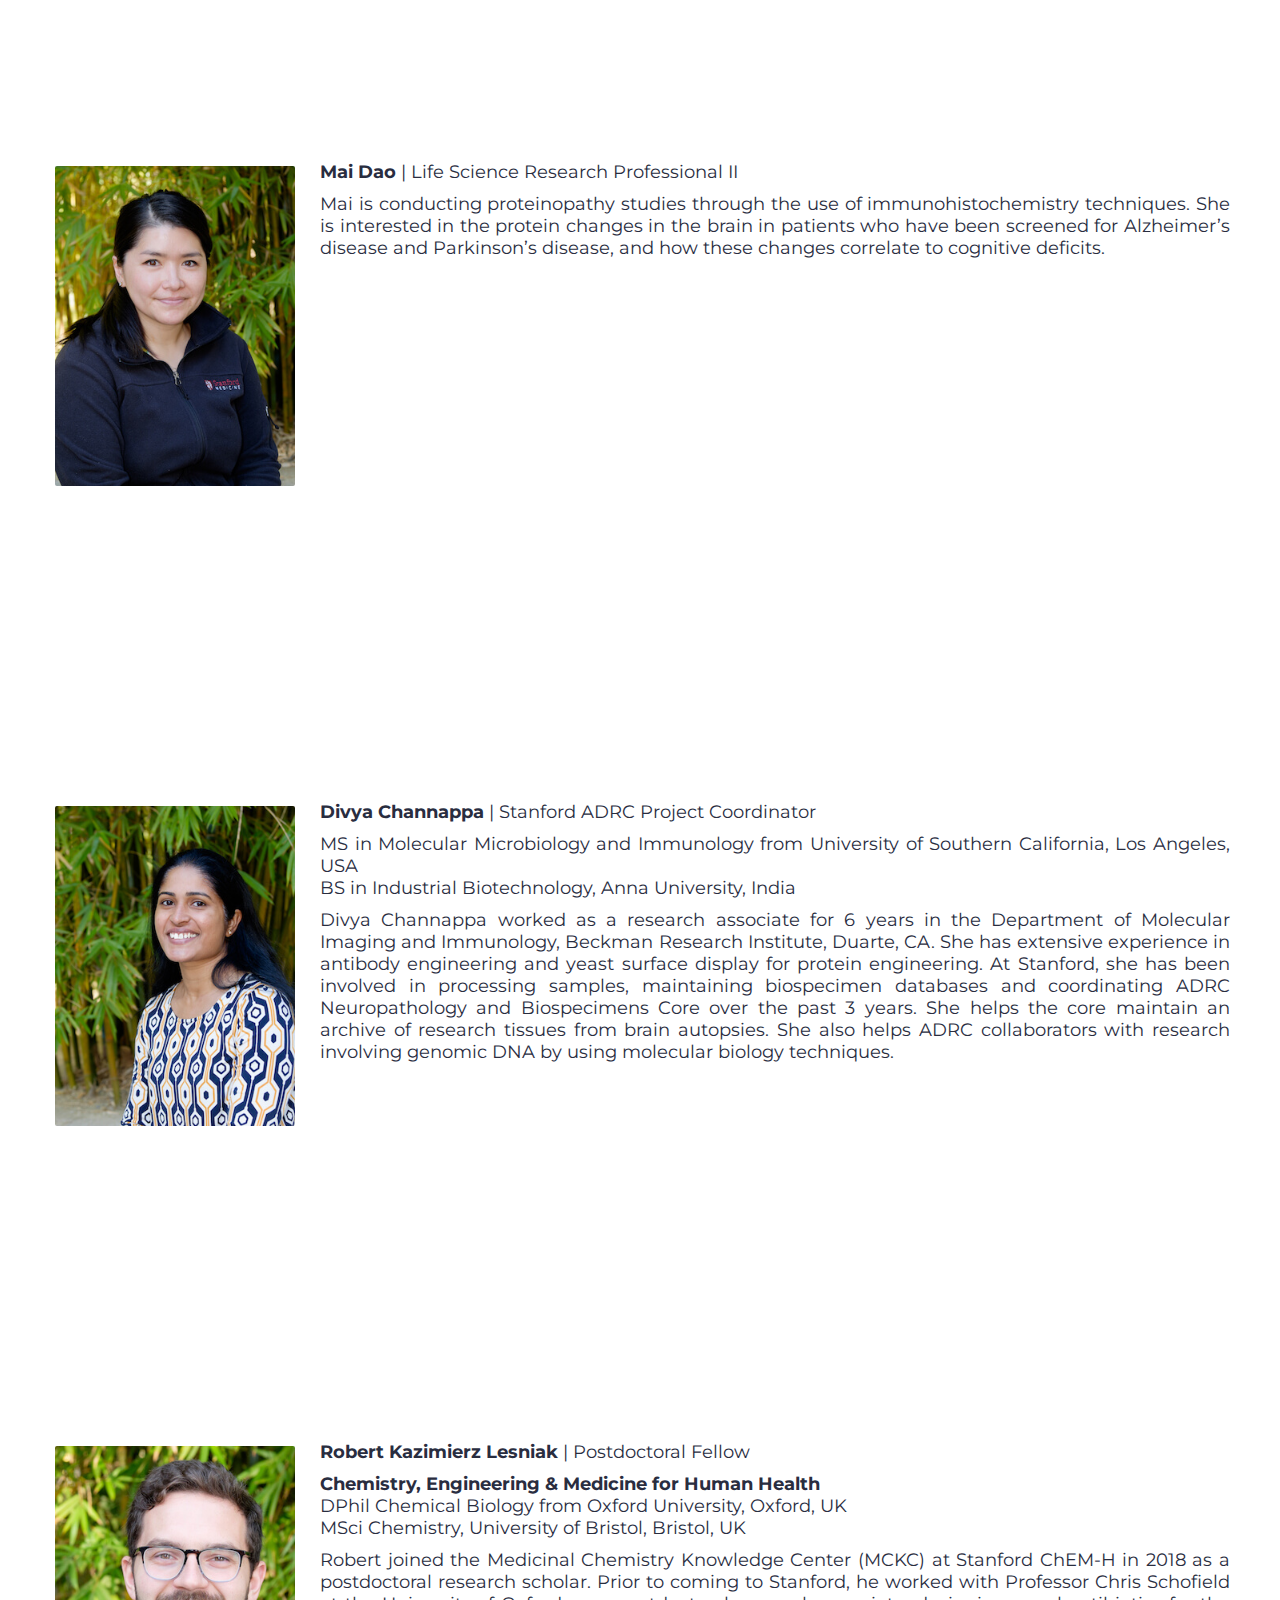
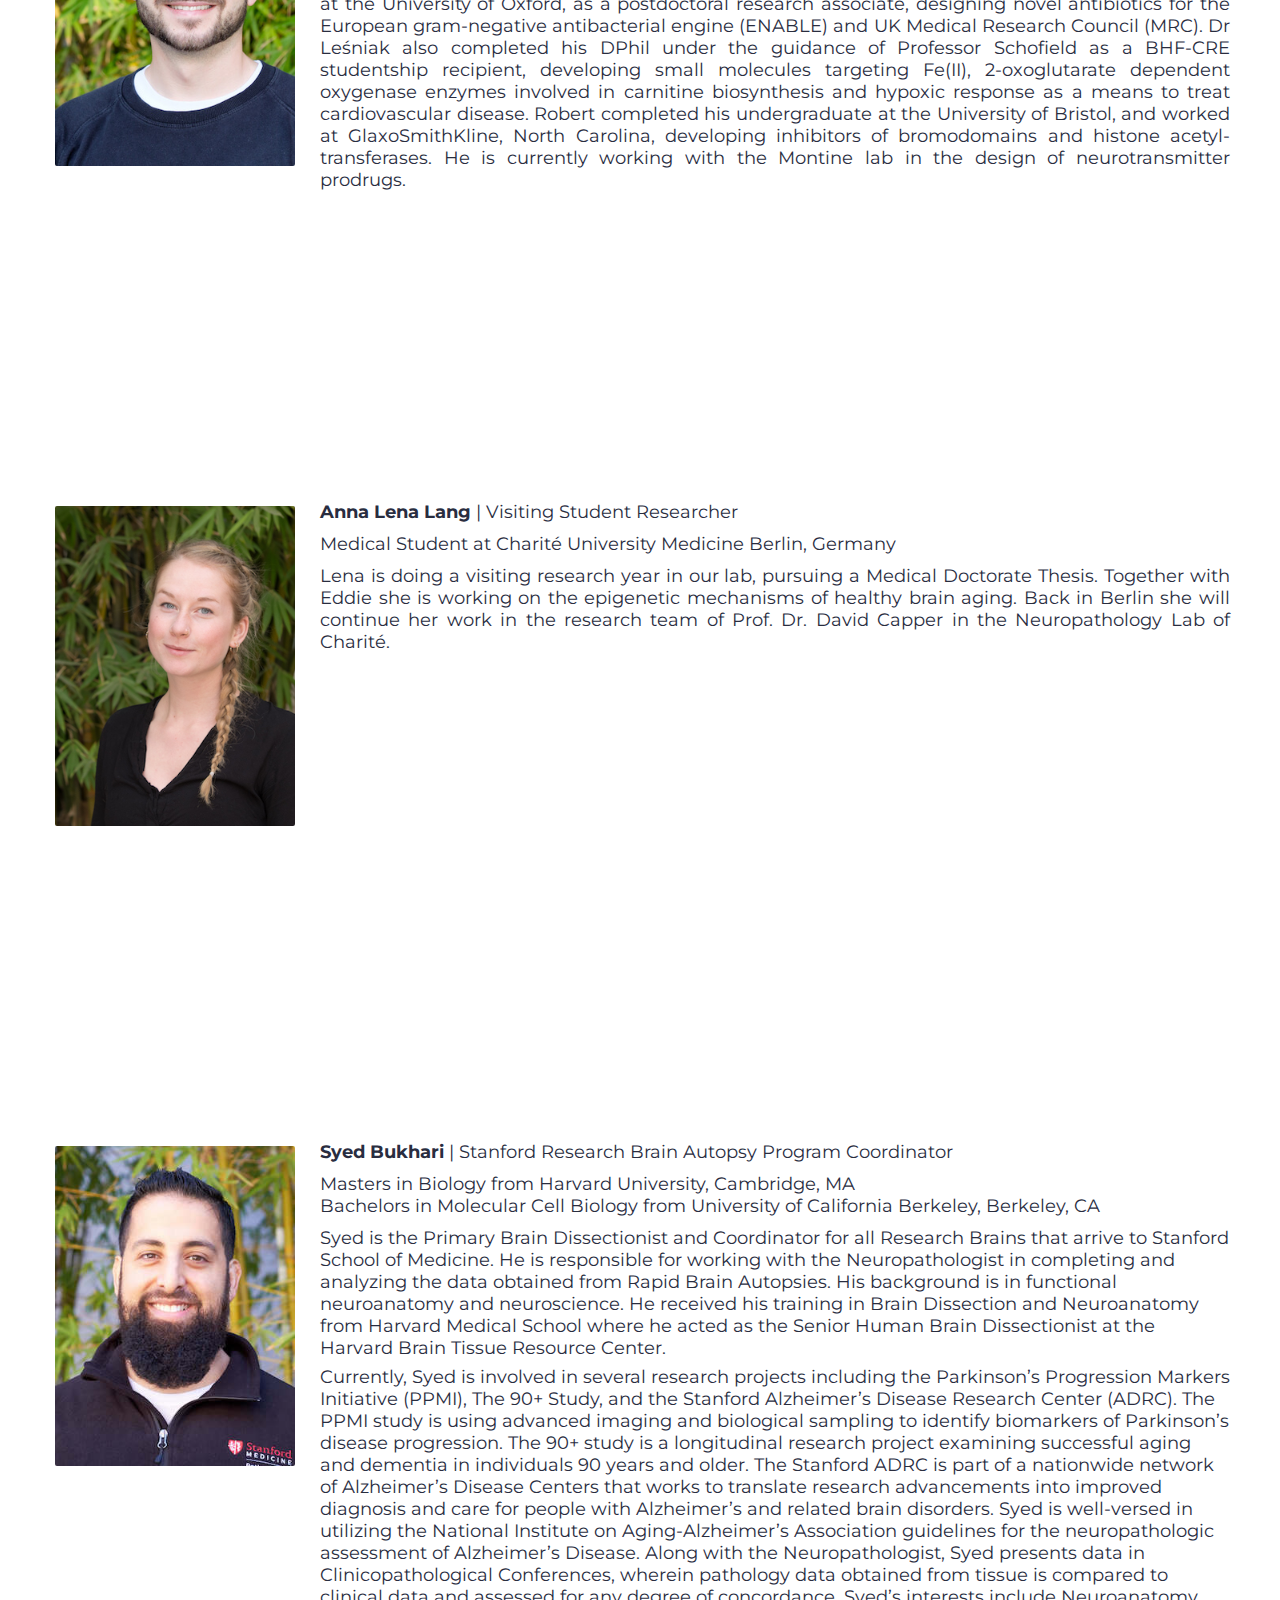
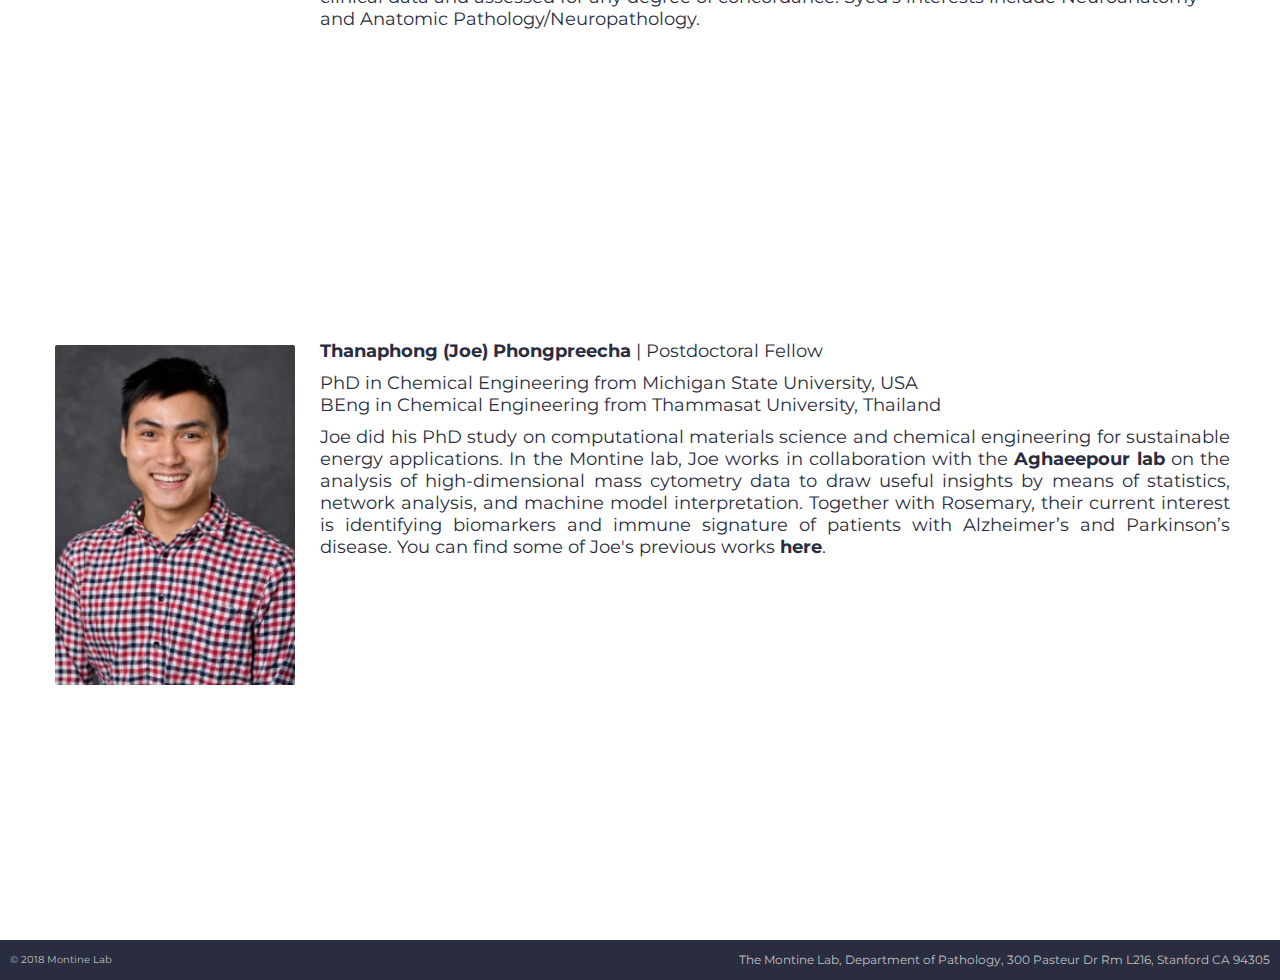
<file: who-we-are.html>
<!DOCTYPE html>
<html lang="en">
  <head>
    <!-- Global site tag (gtag.js) - Google Analytics -->
    <script
      async
      src="https://www.googletagmanager.com/gtag/js?id=UA-129289827-1"
    ></script>
    <script>
      window.dataLayer = window.dataLayer || [];
      function gtag() {
        dataLayer.push(arguments);
      }
      gtag("js", new Date());

      gtag("config", "UA-129289827-1");
    </script>
    <meta charset="UTF-8" />
    <meta name="viewport" content="width=device-width, initial-scale=1.0" />
    <meta http-equiv="X-UA-Compatible" content="ie=edge" />
    <link rel="stylesheet" href="./styles.css" />
    <link rel="shortcut icon" type="image/png" href="./favicon.png" />
    <link
      rel="stylesheet"
      href="https://use.fontawesome.com/releases/v5.4.1/css/all.css"
      integrity="sha384-5sAR7xN1Nv6T6+dT2mhtzEpVJvfS3NScPQTrOxhwjIuvcA67KV2R5Jz6kr4abQsz"
      crossorigin="anonymous"
    />
    <link
      href="https://fonts.googleapis.com/css?family=Montserrat:400,700"
      rel="stylesheet"
    />
    <script src="https://ajax.googleapis.com/ajax/libs/jquery/3.3.1/jquery.min.js"></script>
    <title>Montine Lab | Who We Are</title>
  </head>

  <body>
    <button onclick="topFunction()" id="myBtn" title="Go to top">
      <i class="fas fa-chevron-up"></i>
    </button>
    <header class="header" role="banner" id="header">
      <h1 class="header__site-name nav-item collapse-title">
        <a href="./index.html" class="header__site-name nav-item"
          >Montine Lab</a
        >
      </h1>
      <nav class="header__nav">
        <div class="menu-bars">
          <div class="menu-bar"></div>
          <div class="menu-bar"></div>
          <div class="menu-bar"></div>
        </div>

        <ul class="header__nav__list" id="navigation">
          <li class="header__nav__item">
            <a
              href="./index.html"
              role="button"
              class="header__site-name nav-item"
              >Montine Lab</a
            >
          </li>
          <li class="header__nav__item">
            <a href="./index.html" role="button" class="nav-item">Home</a>
          </li>
          <li class="header__nav__item">
            <a href="./what-we-do.html" role="button" class="nav-item"
              >What We Do</a
            >
          </li>
          <li class="header__nav__item">
            <a href="./who-we-are.html" role="button" class="nav-item"
              >Who We Are</a
            >
          </li>
          <li class="header__nav__item">
            <a href="./publications.html" role="button" class="nav-item"
              >Publications</a
            >
          </li>
          <li class="header__nav__item">
            <a href="./contact.html" role="button" class="nav-item"
              >Contact Us</a
            >
          </li>
          <li class="header__nav__item">
            <a href="./alumni.html" role="button" class="nav-item">Alumni</a>
          </li>
        </ul>
      </nav>
    </header>
    <main class="main">
      <h1 class="main__title">Who We Are</h1>
      <section class="who">
        <div class="who__block__group">
          <img
            src="./assets/people/montine-lab-group.jpg"
            alt="Montine Lab Group Photo"
            class="who__group-img"
          />
          <ul class="who__list">
            <li>
              <a href="#montine" class="who__link" id="test">Thomas Montine</a>
            </li>
            <li><a href="#wawro" class="who__link">Adam M. Wawro</a></li>
            <li><a href="#gajera" class="who__link">Chandresh Gajera</a></li>
            <li><a href="#mrdjen" class="who__link">Dunja Mrdjen</a></li>
            <li><a href="#fox" class="who__link">Edward J. Fox</a></li>
            <li><a href="#lucot" class="who__link">Katherine L. Lucot</a></li>
            <li><a href="#corces" class="who__link">Ryan Corces</a></li>
            <li>
              <a href="#fernandez" class="who__link">Rosemary Fernandez</a>
            </li>
            <li><a href="#bharadwaj" class="who__link">Anusha Bharadwaj</a></li>
            <li><a href="#dao" class="who__link">Mai Dao</a></li>
            <li><a href="#channappa" class="who__link">Divya Channappa</a></li>
            <li>
              <a href="#lesniak" class="who__link">Robert Kazimierz Lesniak</a>
            </li>
            <li><a href="#lang" class="who__link">Anna Lena Lang</a></li>
            <li><a href="#bukhari" class="who__link">Syed Bukhari</a></li>
            <li>
              <a href="#phongpreecha" class="who__link"
                >Thanaphong (Joe) Phongpreecha</a
              >
            </li>
          </ul>
        </div>

        <div class="who__block who__first" id="montine">
          <img
            src="./assets/people/thomas-montine.jpg"
            alt="Thomas Montine"
            class="who__img"
          />
          <div>
            <p class="name">
              <a
                class="who__link"
                href="https://profiles.stanford.edu/thomas-montine"
                target="_blank"
                >Thomas Montine</a
              >
              | Principal Investigator &nbsp;<a
                href="mailto:tmontine@stanford.edu"
              >
                <i class="fas fa-envelope"></i
              ></a>
            </p>
            <p>
              <a
                href="http://med.stanford.edu/adrc/neuropath.html"
                class="who__link"
                target="_blank"
                >Stanford Alzheimer's Disease Research Center</a
              >
            </p>
            <p>
              <a
                href="http://udallcenter.stanford.edu/"
                class="who__link"
                target="_blank"
                >Stanford Udall Center</a
              >
            </p>
            <p>
              Board Certification: Neuropathology, American Board of Pathology
              (1997)
            </p>
            <p>
              Board Certification: Anatomic Pathology, American Board of
              Pathology (1997)
            </p>
            <p>Fellowship: Vanderbilt University Medical Center (1996), TN</p>
            <p>Residency: Duke University Hospital (1994, 1995), NC</p>
            <p>Internship: Duke University Medical Center (1992), NC</p>
            <p>
              Medical Education: McGill University Faculty of Medicine (1991),
              Canada
            </p>
            <p class="who__blurb">
              Dr. Montine received his education at Columbia University (BA in
              Chemistry), the University of Rochester (PhD in Pharmacology), and
              McGill University (MD and CM). His postgraduate medical training
              was at Duke University, and he was junior faculty at Vanderbilt
              University where he was awarded the Thorne Professorship in
              Pathology. In 2002, Dr. Montine was appointed as the Alvord
              Endowed Professor in Neuropathology and Director of the Division
              of Neuropathology at the University of Washington. He was Director
              of the University of Washington Alzheimer’s Disease Research
              Center, one of the original 10 Centers in the US, and passed that
              responsibility to able colleagues. In 2010, Dr. Montine was
              appointed Chair of the Department of Pathology at the University
              of Washington. In 2016, Dr. Montine was appointed Chair of the
              <a href="http://med.stanford.edu/pathology.html" class="who__link"
                >Department of Pathology</a
              >
              at Stanford University where he is the Stanford Medicine Endowed
              Professor in Pathology. Dr. Montine also serves as the
              Neuropathology and Biospecimens Core leader of the
              <a
                href="http://med.stanford.edu/adrc/neuropath.html"
                class="who__link"
                >Stanford Alzheimer’s Disease Center</a
              >.
            </p>
            <p class="who__blurb">
              Dr. Montine is the founding Director of the
              <a href="http://udallcenter.stanford.edu" class="who__link"
                >Pacific Udall Center</a
              >, one of 9 NINDS-funded Morris K. Udall Centers of Excellence for
              Parkinson’s Disease Research. Our center performs basic,
              translational, and clinical research focused on cognitive
              impairment in Parkinson’s disease. The Pacific Udall Center
              emphasizes a vision for precision health that comprises functional
              genomics, development of surveillance tools for pre-clinical
              detection, and discovery of molecularly tailored therapies.
            </p>

            <p class="who__blurb">
              Dr. Montine is among the top recipients of NIH funding for all
              Department of Pathology faculty in the United States. He was the
              2015 President of the American Association of Neuropathologists,
              and led or co-led recent NIH initiatives to revise diagnostic
              guidelines for Alzheimer’s disease (NIA), develop research
              priorities for the National Alzheimer’s Plan (NINDS and NIA), and
              develop research priorities for Parkinson’s Disease (NINDS).
            </p>
          </div>
        </div>

        <div class="who__block" id="wawro">
          <img
            src="./assets/people/adam-m-wawro.jpg"
            alt="Adam M. Wawro"
            class="who__img"
          />
          <div>
            <p class="name">
              <a
                class="who__link"
                href="https://profiles.stanford.edu/adam-wawro?tab=bio"
                target="_blank"
                >Adam M. Wawro</a
              >
              | Postdoctoral Fellow &nbsp;
              <a href="mailto:awawro@stanford.edu"
                ><i class="fas fa-envelope"></i
              ></a>
              <a
                href="https://orcid.org/0000-0002-1767-6635"
                class="icon-img__link"
                title="ORCID profile"
                target="_blank"
                ><img
                  src="./assets/logos/ORCIDiD_icon128x128.png"
                  class="icon-img"
                  alt="ORCID"
              /></a>
            </p>
            <p class="education">
              PhD in Chemistry from Tohoku University, Japan
            </p>
            <p class="education">
              MScEng in Chemical Technology from Warsaw University of
              Technology, Poland
            </p>
            <p class="who__blurb">
              Adam did his PhD working on well-defined polyethylene glycol
              derivatives for antibody–drug conjugates and protein
              stabilization. In the Montine Lab Adam investigates metabolism of
              neurotransmitter analogues in brain and develops quantitative
              assays of Alzheimer’s Disease biomarkers in human cerebrospinal
              fluid. He is also responsible for LC-MS analyses for other ongoing
              projects in the lab.
            </p>
            <figure>
              <img
                src="./assets/projects/synaptosome_scheme_Adam.jpg"
                class="who__project-img"
                alt="Adam M. Wawro -
                    Synaptosome Workflow Scheme"
              />
              <figcaption>
                Preparation of synaptosomes from whole mouse brain
              </figcaption>
            </figure>
          </div>
        </div>

        <div class="who__block" id="gajera">
          <img
            src="./assets/people/chandresh-gajera.jpg"
            alt="Chandresh Gajera"
            class="who__img"
          />
          <div>
            <p class="name">
              <a
                class="who__link"
                href="https://profiles.stanford.edu/chandresh-gajera"
                target="_blank"
                >Chandresh Gajera</a
              >
              | Staff Scientist &nbsp;
              <a href="mailto:gajera@stanford.edu"
                ><i class="fas fa-envelope"></i
              ></a>
            </p>
            <p>
              PhD in Molecular Biology from Max-Delbruck Center for Molecular
              Medicine and Humboldt University, Berlin, Germany
            </p>
            <p>
              MTech in Biological Science and Bio Engineering from Indian
              Institute of Technology, Kanpur, India
            </p>
            <p>
              BPharm from L. M. College of Pharmacy, Gujarat University, India
            </p>
            <p class="who__blurb">
              Chandresh works on neural stem cell biology and neurodegenerative
              disease modelling using in vivo and cell based quantitative
              bioassays. He also uses single synaptosome mass cytometry to
              search for early biomarkers to detect Alzheimer's and Parkinson’s
              disease.
            </p>
          </div>
        </div>

        <div class="who__block" id="mrdjen">
          <img
            src="./assets/people/dunja-mrdjen-2.jpg"
            alt="Dunja Mrdjen"
            class="who__img"
          />
          <div>
            <p class="name">
              <a
                class="who__link"
                href="https://profiles.stanford.edu/dunja-mrdjen"
                target="_blank"
                >Dunja Mrdjen</a
              >
              | Postdoctoral Fellow &nbsp;
              <a href="mailto:mrdjend@stanford.edu"
                ><i class="fas fa-envelope"></i></a
              ><a href="https://twitter.com/dunja_mrdjen" target="_blank">
                <i class="fab fa-twitter"></i>
              </a>
            </p>

            <p>PhD in Immunology from University of Zurich, Switzerland</p>
            <p>
              MSc in Clinical Science & Immunology, University of Cape Town,
              South Africa
            </p>
            <p>
              BSc (Hons) in Medical Biochemistry, University of Cape Town, South
              Africa
            </p>
            <p>
              BSc in Molecular & Cell Biology, University of Cape Town, South
              Africa
            </p>
            <p class="who__blurb">
              Dunja is working together with the Bendall Lab to build predictive
              models for Alzheimer’s disease progression from genetically and
              pathologically highly characterized cohorts of human brain autopsy
              samples using Multiplexed Ion Beam Imaging (MIBI) and by
              implementing deep-learning for image analysis of cellular and
              sub-cellular targets in the brain. Integrating multi-platform and
              cross-species antibody panels, Dunja aims to leverage MIBI and
              CyTOF mass cytometry across species to unravel microglial
              granularity in neurodegenerative diseases. Read some of Dunja’s
              work in <i>Immunity</i>
              <a
                class="who__link"
                href="https://www.cell.com/immunity/fulltext/S1074-7613(18)30032-3"
                target="_blank"
                >here</a
              >.
            </p>

            <div class="who__project-img__block">
              <figure>
                <img
                  src="./assets/projects/GFAP_Iba1_CD31_HH3_labeled-2.jpg"
                  class="who__project-img"
                  alt=""
                />
                <figcaption>
                  Multiplexed Ion Beam Imaging (MIBI) of human hippocampus
                </figcaption>
              </figure>
              <figure>
                <img
                  src="./assets/projects/S100b_MAP2_HH3_labeled-2.jpg"
                  class="who__project-img"
                  alt=""
                />
              </figure>
            </div>
          </div>
        </div>

        <div class="who__block" id="fox">
          <img
            src="./assets/people/edward-j-fox.jpg"
            alt="Edward J. Fox"
            class="who__img"
          />
          <div>
            <p class="name">
              <span class="who__name-span">Edward J. Fox</span> | Staff
              Scientist &nbsp;
              <a href="mailto:eddiefox@stanford.edu"
                ><i class="fas fa-envelope"></i
              ></a>
            </p>
            <p>PhD in Medicine from University College Dublin, Ireland</p>
            <p>BSc in Pharmacology from University College Dublin, Ireland</p>

            <p class="who__blurb">
              Eddie is working on the role of the immune system in Parkinson’s
              disease progression. Specifically, Eddie aims to determine if
              Parkinson’s disease is associated with T-cell recognition of
              specific epitopes with the hope to explain the association of
              Parkinson's disease with specific human leukocyte antigen complex
              alleles and whether immune modulation could help temper these
              maladaptive factors, enabling beneficial immune responses in the
              context of neurodegenerative diseases. Eddie is also investigating
              the epigenetic patterns that underlie healthy brain aging.
              Genome-wide studies have begun to characterize epigenetic changes
              in neurodegenerative diseases and have led to an emerging
              realization that the maintenance of a healthy brain relies in part
              on epigenetic mechanisms. His goal is to examine the epigenetic
              underpinnings of the resistance to cognitive decline in subsets of
              elderly patients.
            </p>
          </div>
        </div>

        <div class="who__block" id="lucot">
          <img
            src="./assets/people/katie-l-lucot.jpg"
            alt="Katherine L. Lucot"
            class="who__img"
          />
          <div>
            <p class="name">
              <a
                class="who__link"
                href="https://profiles.stanford.edu/katherine-lucot"
                target="_blank"
                >Katherine (Katie) L. Lucot</a
              >
              | Postdoctoral Fellow &nbsp;
              <a href="mailto:kllucot@stanford.edu"
                ><i class="fas fa-envelope"></i
              ></a>
            </p>
            <p>PhD in Genetics from University of California, Davis, USA</p>
            <p>
              MS in Animal Breeding and Genetics from University of Nebraska,
              Lincoln, USA
            </p>
            <p>
              BS in Pre-Veterinary Science from California State Polytechnic
              University, Pomona, USA
            </p>
            <p class="who__blurb">
              Katie is interested in translational genomics using animals as
              models for human diseases. In collaboration with the James Lab,
              she researches the genetic differences underlying the pathology of
              Parkinson’s disease and aims to improve early detection of using
              PET imaging. In collaboration with the Gomez-Ospina Lab, Katie is
              working on making a new mouse model for Gaucher’s disease and
              Parkinson’s disease using the CRISPR Cas9 system. This model will
              allow us to investigate stem cell therapy as a form of treatment
              for both diseases.
            </p>
          </div>
        </div>

        <div class="who__block" id="corces">
          <img
            src="./assets/people/ryan-corces.jpg"
            alt="Ryan Corces"
            class="who__img"
          />
          <div>
            <p class="name">
              <span class="who__name-span">Ryan Corces</span> | Postdoctoral
              Fellow &nbsp;
              <a href="mailto:ryancorces@gmail.com"
                ><i class="fas fa-envelope"></i></a
              ><a href="https://twitter.com/doctorcorces" target="_blank">
                <i class="fab fa-twitter"></i>
              </a>
            </p>
            <p>PhD in Cancer Biology from Stanford University, CA, USA</p>
            <p>BASc in Molecular Biology from Princeton University, NJ, USA</p>
            <p class="who__blurb">
              Ryan works together with the Chang Lab to investigate how the
              epigenome is altered in age-related diseases. Using genome-wide
              epigenomic assays, Ryan studies primary human brain tissue from
              patients with Alzheimer's disease and Parkinson's disease. Read
              some of Ryan’s work in <i>Science</i>
              <a
                class="who__link"
                href="http://science.sciencemag.org/content/362/6413/eaav1898"
                target="_blank"
                >here</a
              >.
            </p>
            <figure>
              <img
                src="./assets/projects/corces_project.jpg"
                class="who__project-img__thinner"
                alt="Ryan Corces -
                    Investigating the epigenetic landscape of neurodegenerative diseases"
              />
              <figcaption>
                Investigating the epigenomic landscape of neurodegenerative
                diseases
              </figcaption>
            </figure>
          </div>
        </div>

        <div class="who__block" id="fernandez">
          <img
            src="./assets/people/rosemary-fernandez.jpg"
            alt="Rosemary Fernandez"
            class="who__img"
          />
          <div>
            <p class="name">
              <span class="who__name-span">Rosemary Fernandez</span> | Lab
              Manager &nbsp;
              <a href="mailto:rfernan@stanford.edu"
                ><i class="fas fa-envelope"></i
              ></a>
            </p>
            <p>PhD in Applied Chemistry from University of Jabalpur, India</p>
            <p>MS in Organic Chemistry from University of Jabalpur, India</p>

            <p class="who__blurb">
              Rosemary is studying the heterogeneity in immunological parameters
              in peripheral mononucleated cells from multiple cohorts of
              Alzheimer’s and Parkinson’s disease patients using
              high-dimensional mass cytometry and functional assays for single
              cell biomarker discovery and immune signature of the disease.
            </p>
          </div>
        </div>

        <div class="who__block" id="bharadwaj">
          <img
            src="./assets/people/anusha-bharadwaj.jpg"
            alt="Anusha Bharadwaj"
            class="who__img"
          />
          <div>
            <p class="name">
              <span class="who__name-span">Anusha Bharadwaj</span> | Life
              Science Research Professional II &nbsp;
              <a href="mailto:abhara@stanford.edu"
                ><i class="fas fa-envelope"></i
              ></a>
            </p>
            <p class="education">
              MS in Molecular and Cell Biology from The University of Texas at
              Dallas
            </p>
            <p class="education">
              MSc in Biotechnology from Avinashilingam University, Coimbatore,
              India
            </p>
            <p class="education">
              BSc in Chemistry, Zoology and Biotechnology from Bangalore
              University, Bangalore, India
            </p>
            <p class="who__blurb">
              Anusha is collaborates on multiple projects in the lab including
              helping to develop antibody panels to identify biomarkers for
              Alzheimer’s disease by multiplexed ion beam imaging (MIBI) and
              CyTOF mass cytometry, as well as immuno-assays for protein
              biomarker discovery on microparticles like exosome from
              cerebrospinal fluid. Anusha also collaborates with the
              Neuropathology and Biospecimens Core at the Stanford Alzheimer’s
              Disease Research Center (ADRC) on a CSF biomarker discovery
              project and she contributes to the Parkinson’s Progression Markers
              Initiative (PPMI).
            </p>

            <iframe
              class="who__video"
              width="480"
              height="360"
              src="https://www.youtube.com/embed/8kOxLlUyzjU"
            ></iframe>
          </div>
        </div>

        <div class="who__block" id="dao">
          <img
            src="./assets/people/mai-dao.jpg"
            alt="Mai Dao "
            class="who__img"
          />
          <div>
            <p class="name">
              <span class="who__name-span">Mai Dao</span> | Life Science
              Research Professional II &nbsp;
              <a href="mailto:mdao2@stanford.edu"
                ><i class="fas fa-envelope"></i
              ></a>
            </p>

            <p class="who__blurb">
              Mai is conducting proteinopathy studies through the use of
              immunohistochemistry techniques. She is interested in the protein
              changes in the brain in patients who have been screened for
              Alzheimer’s disease and Parkinson’s disease, and how these changes
              correlate to cognitive deficits.
            </p>
          </div>
        </div>

        <div class="who__block" id="channappa">
          <img
            src="./assets/people/divya-channappa.jpg"
            alt="Divya Channappa"
            class="who__img"
          />
          <div>
            <p class="name">
              <span class=" who__name-span">Divya Channappa</span> | Stanford
              ADRC Project Coordinator &nbsp;
              <a href="mailto:divyac2@stanford.edu"
                ><i class="fas fa-envelope"></i
              ></a>
            </p>
            <p>
              MS in Molecular Microbiology and Immunology from University of
              Southern California, Los Angeles, USA
            </p>
            <p>BS in Industrial Biotechnology, Anna University, India</p>
            <p class="who__blurb">
              Divya Channappa worked as a research associate for 6 years in the
              Department of Molecular Imaging and Immunology, Beckman Research
              Institute, Duarte, CA. She has extensive experience in antibody
              engineering and yeast surface display for protein engineering. At
              Stanford, she has been involved in processing samples, maintaining
              biospecimen databases and coordinating ADRC Neuropathology and
              Biospecimens Core over the past 3 years. She helps the core
              maintain an archive of research tissues from brain autopsies. She
              also helps ADRC collaborators with research involving genomic DNA
              by using molecular biology techniques.
            </p>
          </div>
        </div>

        <div class="who__block" id="lesniak">
          <img
            src="./assets/people/robert-kazimierz-lesniak.jpg"
            alt="Robert Kazimierz Lesniak"
            class="who__img"
          />
          <div>
            <p class="name">
              <a
                class="who__link"
                href="https://profiles.stanford.edu/robert-lesniak"
                target="_blank"
                >Robert Kazimierz Lesniak</a
              >
              | Postdoctoral Fellow &nbsp;
              <a href="mailto:r.k.lesniak@gmail.com"
                ><i class="fas fa-envelope"></i
              ></a>
            </p>
            <a
              href="https://chemh.stanford.edu/programs/medicinal-chemistry-program/people"
              class="who__link"
              target="_blank"
              >Chemistry, Engineering & Medicine for Human Health</a
            >
            <p>DPhil Chemical Biology from Oxford University, Oxford, UK</p>
            <p>MSci Chemistry, University of Bristol, Bristol, UK</p>

            <p class="who__blurb">
              Robert joined the Medicinal Chemistry Knowledge Center (MCKC) at
              Stanford ChEM-H in 2018 as a postdoctoral research scholar. Prior
              to coming to Stanford, he worked with Professor Chris Schofield at
              the University of Oxford, as a postdoctoral research associate,
              designing novel antibiotics for the European gram-negative
              antibacterial engine (ENABLE) and UK Medical Research Council
              (MRC). Dr Leśniak also completed his DPhil under the guidance of
              Professor Schofield as a BHF-CRE studentship recipient, developing
              small molecules targeting Fe(II), 2-oxoglutarate dependent
              oxygenase enzymes involved in carnitine biosynthesis and hypoxic
              response as a means to treat cardiovascular disease. Robert
              completed his undergraduate at the University of Bristol, and
              worked at GlaxoSmithKline, North Carolina, developing inhibitors
              of bromodomains and histone acetyl-transferases. He is currently
              working with the Montine lab in the design of neurotransmitter
              prodrugs.
            </p>
          </div>
        </div>

        <div class="who__block" id="lang">
          <img
            src="./assets/people/anna-lena-lang.jpg"
            alt="Anna Lena Lang"
            class="who__img"
          />
          <div>
            <p class="name">
              <a
                class="who__link"
                href="https://profiles.stanford.edu/anna-lena-lang?releaseVersion=7.6.3"
                target="_blank"
                >Anna Lena Lang</a
              >
              | Visiting Student Researcher &nbsp;
              <a href="mailto:allang@stanford.edu"
                ><i class="fas fa-envelope"></i
              ></a>
            </p>
            <p>
              Medical Student at Charité University Medicine Berlin, Germany
            </p>
            <p class="who__blurb">
              Lena is doing a visiting research year in our lab, pursuing a
              Medical Doctorate Thesis. Together with Eddie she is working on
              the epigenetic mechanisms of healthy brain aging. Back in Berlin
              she will continue her work in the research team of Prof. Dr. David
              Capper in the Neuropathology Lab of Charité.
            </p>
          </div>
        </div>

        <div class="who__block" id="bukhari">
          <img
            src="./assets/people/syed-bukhari.jpg"
            alt="Syed Bukhari"
            class="who__img"
          />
          <div>
            <p class="name">
              <span class=" who__name-span">Syed Bukhari</span> | Stanford Research Brain Autopsy Program Coordinator &nbsp;
              <a href="mailto:sbukhari@stanford.edu"
                ><i class="fas fa-envelope"></i
              ></a>
            </p>
            <p>
              Masters in Biology from Harvard University, Cambridge, MA
            </p>
            <p>
              Bachelors in Molecular Cell Biology from University of California
              Berkeley, Berkeley, CA
            </p>
            <p class="who__blurb">
				<div>
					Syed is the Primary Brain Dissectionist and Coordinator for all Research Brains 
					that arrive to Stanford School of Medicine. He is responsible for working with 
					the Neuropathologist in completing and analyzing the data obtained from Rapid Brain Autopsies. 
					His background is in functional neuroanatomy and neuroscience. He received his training in 
					Brain Dissection and Neuroanatomy from Harvard Medical School where he acted as the 
					Senior Human Brain Dissectionist at the Harvard Brain Tissue Resource Center.
				</div>
				<div class="paragraph">
					Currently, Syed is involved in several research projects including the Parkinson’s 
					Progression Markers Initiative (PPMI), The 90+ Study, and the Stanford Alzheimer’s Disease 
					Research Center (ADRC). The PPMI study is using advanced imaging and biological sampling 
					to identify biomarkers of Parkinson’s disease progression. The 90+ study is a longitudinal 
					research project examining successful aging and dementia in individuals 90 years and older. 
					The Stanford ADRC is part of a nationwide network of Alzheimer’s Disease Centers that works 
					to translate research advancements into improved diagnosis and care for people with Alzheimer’s 
					and related brain disorders. Syed is well-versed in utilizing the National Institute on 
					Aging-Alzheimer’s Association guidelines for the neuropathologic assessment of Alzheimer’s Disease. 
					Along with the Neuropathologist, Syed presents data in Clinicopathological Conferences, 
					wherein pathology data obtained from tissue is compared to clinical data and assessed for any degree of 
					concordance. Syed’s interests include Neuroanatomy and Anatomic Pathology/Neuropathology.  
				</div>
            </p>
          </div>
        </div>

        <div class="who__block" id="phongpreecha">
          <img
            src="./assets/people/thanaphong-phongpreecha.jpg"
            alt="Thanaphong (Joe) Phongpreecha"
            class="who__img"
          />
          <div>
            <p class="name">
              <span class="who__name-span">Thanaphong (Joe) Phongpreecha</span>
              | Postdoctoral Fellow
            </p>
            <p>
              PhD in Chemical Engineering from Michigan State University, USA
            </p>
            <p>
              BEng in Chemical Engineering from Thammasat University, Thailand
            </p>

            <p class="who__blurb">
              Joe did his PhD study on computational materials science and
              chemical engineering for sustainable energy applications. In the
              Montine lab, Joe works in collaboration with the
              <a href="https://nalab.stanford.edu/" class="who__link"
                >Aghaeepour lab</a
              >
              on the analysis of high-dimensional mass cytometry data to draw
              useful insights by means of statistics, network analysis, and
              machine model interpretation. Together with Rosemary, their
              current interest is identifying biomarkers and immune signature of
              patients with Alzheimer’s and Parkinson’s disease. You can find
              some of Joe's previous works
              <a href="https://tpjoe.gitlab.io/" class="who__link">here</a>.
            </p>
          </div>
        </div>
      </section>
    </main>
    <footer class="footer">
      <p class="footer__copyright">&copy; 2018 Montine Lab</p>
      <div class="footer__address">
        <p>
          The Montine Lab, Department of Pathology, 300 Pasteur Dr Rm L216,
          Stanford CA 94305
        </p>
      </div>
    </footer>
    <script src="./index.js"></script>
  </body>
</html>
</file>
<file: styles.css>
* {
  box-sizing: border-box;
  margin: 0;
  padding: 0;
  /* font-family: "Roboto Condensed", sans-serif; */
}

html, body {
    -webkit-font-smoothing: antialiased;
    -moz-font-smoothing: antialiased;
    -o-font-smoothing: antialiased;
    -moz-osx-font-smoothing: grayscale;
}

body {
  font-family: "Montserrat", sans-serif;
  color: #292d3f;
  display: flex;
  flex-direction: column;
  min-height: 100vh;
  margin: auto;
}

.box-shadow {
  box-shadow: 0px 3px 15px rgba(0, 0, 0, 0.301);
}

.underline__link {
  font-weight: 700;
  text-decoration: none;
  color: #292d3f;
  text-decoration: underline;
}

.underline__link:hover {
  color: #292d3fd2;
}

/* home page */
.nav-item {
  text-decoration: none;
  color: white;
  font-size: 25px;
  /* font-weight: 700; */
  text-align: center;
  display: flex;
  justify-content: center;
  align-items: center;
}

.nav-item:hover {
  text-decoration: underline;
}

.header {
  background-color: #292d3f;
  display: flex;
  position: fixed;
  width: 100%;
  height: 80px;
  padding: 10px;
  justify-content: space-between;
  align-items: center;
  justify-content: space-between;
}

.header-collapse {
  width: 100vw;
  height: 100vh;
}

.header__site-name {
  font-size: 30px;
}
.header__site-name:hover {
  text-decoration: none;
}

.menu-bars {
  display: flex;
  flex-direction: column;
  align-items: right;
  font-size: 30px;
  cursor: pointer;
  color: white;
  transition: all 0.5s ease-out;
}

.menu-bar {
  background-color: white;
  color: white;
  width: 28px;
  height: 3px;
  border-radius: 15%;
  margin: 0 0 5px 0;
}

.menu-bars-close {
  transform: rotate(180deg);
}
.menu-bars-close .menu-bar:nth-child(1) {
  transform: rotate(45deg) translate(5px, 5px);
}
.menu-bars-close .menu-bar:nth-child(2) {
  opacity: 0;
}
.menu-bars-close .menu-bar:nth-child(3) {
  transform: rotate(-45deg) translate(7px, -6px);
}
.collapse-title {
  display: block;
}
.header__nav {
  max-width: 1200px;
  transition: all 0.5s ease-out;
}

.header__nav__list {
  list-style: none;
  display: none;
}

.collapse-menu {
  display: flex;
  position: absolute;
  flex-direction: column;
  justify-content: center;
  top: 80;
  right: 0;
  background: #292d3f;
  background: #292d3fe3;
  width: 100vw;
  height: 100vh;
  padding-bottom: 80px;
  /* transition: all 0.5s ease-out; */
}

.collapse-menu li:first-child {
  display: none;
  /* visibility: hidden; */
}

.header__nav__item {
  margin: 10px;
  text-align: center;
  display: flex;
  justify-content: center;
}

.main {
  margin: auto;
  margin-top: 140px;

  max-width: 1200px;
  width: 100%;
  flex: 1 0 auto;
}

.main__title {
  font-weight: 700;
  margin-bottom: 20px;
  font-size: 1.5em;
  margin-left: 10px;
}
.home-main {
  display: flex;
  flex-direction: column;
  justify-content: center;
  flex: 1 0 auto;
  text-align: center;
  min-height: 400px;
}

.home-body {
  background: url("./assets/Brain_processed_multi-cream_bckg_Fotor-2.jpg")
    no-repeat center center fixed;
  /* background-image: url("./assets/Brain_processed_cream_bckg_sharpened_Fotor.jpg"); */

  -webkit-background-size: cover;
  -moz-background-size: cover;
  -o-background-size: cover;
  background-size: cover;
}

/* .home-body:before {
  content: "";
  position: absolute;
  top: 0;
  right: 0;
  width: 100%;
  height: 100%;
  z-index: -1;
  background: #6d78aa41;
} */

.home__site-name__title {
  font-size: 50px;
  color: white;
}

.home__site-name__subtitle {
  font-size: 20px;
  color: white;
}

@media only screen and (min-width: 1000px) {
  .home__site-name__title {
    font-size: 100px;
  }

  .home__site-name__subtitle {
    font-size: 40px;
  }

  .nav-item {
    font-size: 20px;
  }

  .header__site-name {
    font-size: 30px;
  }

  .menu-bars {
    display: none;
  }

  .collapse-title {
    display: none;
  }
  .header {
    justify-content: center;
  }

  .header__nav__list {
    display: flex;
  }
}

/* what page */
.what-we-do {
  display: flex;
  flex-direction: column;
  margin-left: 10px;
  margin-right: 10px;
}

.what-we-do__txt {
  max-width: 600px;
  margin-bottom: 10px;
}
.what-we-do__txt p {
  padding-bottom: 10px;
  line-height: 1.5;
}
.what-we-do__img {
  width: 100%;
  max-width: 500px;
  height: auto;
  border: 1px solid #ddd;
  border-radius: 4px;
  padding: 5px;
}
.logos {
  text-align: center;
  margin-top: 80px;
  margin-bottom: 50px;
}

.logos img {
  width: 100%;
  max-width: 200px;
  height: auto;
  margin-right: 20px;
  margin-top: 10px;
}

/* who page */

.fa-twitter {
  color: #1ca0f298;
}
.fa-twitter:hover {
  color: #1ca1f2;
}

.fa-envelope {
  color: #292d3fbe;
}

.icon-img {
  height: 25px;
  margin-bottom: -5px;
}

.name {
  margin-bottom: 10px;
}

a {
  text-decoration: none;
}
.fa-envelope:hover {
  color: #292d3f;
}
.who {
  display: flex;
  flex-direction: column;
  margin-left: 10px;
  margin-right: 10px;
  justify-content: space-between;
}

.alumni {
  display: flex;
  flex-direction: column;
  justify-content: center;
  margin-left: 10px;
  margin-right: 10px;
}
.alumni__block {
  display: flex;
  flex-direction: column;
  max-width: 400px;
  justify-content: center;
}

.alumni__img {
  width: 100%;
  max-width: 250px;
  height: auto;
  margin-top: 20px;
  /* border: 1px solid #ddd; */
  /* border-radius: 4px; */
  border-radius: 7px;
  padding: 5px;
  align-items: center;
}

.alumni__name {
  font-weight: 700;
  /* text-align: center; */
}

.who:last-child {
  margin-bottom: 250px;
}

.who__group-img {
  width: 100%;
  max-width: 800px;
  height: auto;
  border-radius: 4px;
}

.who__list {
  margin: 0;

  flex: 1;
  padding: 0;
  list-style: none;
  text-align: left;
}

.who__list li {
  padding: 5px;
}

.who p {
  /* margin-bottom: 5px; */
  text-align: left;
}
.who__blurb {
  margin-top: 10px;

}

.paragraph {
	margin-top: 7px;
}

.who__block {
  display: flex;
  flex-direction: column;
  justify-content: space-between;
  align-items: center;
  /* padding-top: 30px; */
  margin-top: 90px;
  padding-top: 90px;
  font-size: 18px;
}
.who__first {
  margin-top: 0px;
  padding-top: 90px;
}
.who__block__group {
  display: flex;
  flex-direction: column;
  justify-content: space-between;
  align-items: left;
  margin-top: 30px;
  justify-content: left;

  margin-bottom: 20px;
}

.who__link {
  font-weight: 700;
  text-decoration: none;
  color: #292d3f;
}
.who__name-span {
  font-weight: 700;
}

.who__link:hover {
  text-decoration: underline;
}
figcaption {
  font-size: 12px;
  font-style: italic;
}

.who__project-img__block {
  display: flex;
  flex-direction: row;
  align-items: left;
  padding-top: 15px;
}
.who__video {
  margin-top: 30px;
  width: 100%;
  max-width: 400px;
}

.who__project-img {
  width: 100%;
  max-width: 550px;
  height: auto;

  padding-right: 10px;
}
.who__project-img__thinner {
  width: 100%;
  max-width: 700px;
  height: auto;
  padding-right: 10px;
}

.who__img {
  width: 100%;
  max-width: 250px;
  height: 100%;
  margin-bottom: 20px;
  max-height: 350px;
  min-width: 250px;
  flex: 1;
  margin-top: 20px;
  /* border: 1px solid #ddd; */
  border-radius: 7px;
  /* border-radius: 50%; */
  padding: 5px;
}

/* publications */
.publications {
  display: flex;
  flex-direction: column;
  margin-left: 10px;
  margin-right: 10px;
}

/* Contact Us */

.contact {
  display: flex;
  flex-direction: row;
  margin-left: 10px;
  margin-right: 10px;
  justify-content: space-between;
}

.contact__text {
  max-width: 600px;
  margin-bottom: 10px;
  margin-left: 20px;
  margin-top: 20px;
}

.contact-details {
  display: flex;
  flex-direction: column;
  justify-content: space-between;
}

.contact__img {
  display: flex;

  width: 100%;
  max-width: 800px;
  height: auto;
  border-radius: 4px;
}

.contact__block {
  padding-bottom: 20px;
}
.contact__block p {
  font-size: 18px;
}

.maps {
  display: flex;
  flex-direction: column;
  margin-left: 10px;
  margin-right: 10px;
  justify-content: space-between;
}
.maps__campus-img,
.maps__building-img {
  width: 100%;
  max-width: 800px;
  height: auto;
  border-radius: 4px;
  margin-top: 20px;
  margin-bottom: 20px;
}

/* alumni */
/* .alumni {
  display: flex;
  flex-direction: column;
  margin-left: 10px;
  margin-right: 10px;
} */

/* scroll to top btn */

#myBtn {
  display: none;
  position: fixed;
  bottom: 50px;
  right: 30px;
  z-index: 99;
  font-size: 18px;
  border: none;
  outline: none;
  background-color: rgb(131, 131, 131);
  color: white;
  cursor: pointer;
  padding: 5px 10px 5px 10px;
  border-radius: 4px;
  cursor: pointer;
  transition: 0.5s;
  -moz-transition: 0.5s;
  -webkit-transition: 0.5s;
  -o-transition: 0.5s;
}

#myBtn:hover {
  background-color: #f5805c;
}

.footer {
  background-color: #292d3f;
  width: 100vw;
  height: 40px;
  display: flex;
  flex-direction: row;
  align-items: center;
  justify-content: space-between;
  color: silver;
  font-size: 12px;
  padding-left: 10px;
  padding-right: 10px;
}

.footer__copyright {
  font-size: 10px;
}
.footer__address {
  display: none;
}

@media only screen and (min-width: 600px) {
  .who p {
    text-align: justify;
  }
  .who__block {
    flex-direction: row;
    align-items: flex-start;
    margin-top: 210px;
    padding-top: 100px;
  }
  .who__first {
    margin-top: 10px;
    padding-top: 90px;
  }

  .who__list {
    margin-left: 20px;
  }

  .who__img {
    margin-top: 0;
    margin-right: 20px;
    margin-bottom: 0px;
  }

  .alumni {
    flex-direction: row;
    justify-content: flex-start;
  }
  .alumni__block {
    max-width: 400px;
    justify-content: flex-start;
  }
}

@media only screen and (min-width: 700px) {
  .footer__address {
    display: block;
  }
}

@media only screen and (min-width: 1000px) {
  .who__block__group {
    flex-direction: row;
  }
  .contact-details {
    flex-direction: row;
  }
  .contact__img {
    height: 100%;
  }
}

@media only screen and (min-width: 1100px) {
  .what-we-do {
    flex-direction: row;
  }
  .maps {
    flex-direction: row;
  }
  .maps__campus-img,
  .maps__building-img {
    max-width: 550px;
    height: 100%;
  }
}

.header__nav__list:first-child {
  display: none;
}


/* lightbox img */

/* a.lightbox img {
  height: 150px;
  border: 3px solid white;
  box-shadow: 0px 0px 8px rgba(0, 0, 0, 0.3);
  margin: 20px 20px 20px 20px;
} */

/* Styles the lightbox, removes it from sight and adds the fade-in transition */

/* .lightbox-target {
  position: fixed;
  height: 100vh;
  width: 100vw;
  background: rgba(0, 0, 0, 0.7);

  opacity: 0;
  -webkit-transition: opacity 0.5s ease-in-out;
  -moz-transition: opacity 0.5s ease-in-out;
  -o-transition: opacity 0.5s ease-in-out;
  transition: opacity 0.5s ease-in-out;
  overflow: hidden;
} */

/* Styles the lightbox image, centers it vertically and horizontally, adds the zoom-in transition and makes it responsive using a combination of margin and absolute positioning */

/* .lightbox-target img {
  margin: auto;
  position: absolute;
  top: 0;
  left: 0;
  right: 0;
  bottom: 0;
  max-height: 0%;
  max-width: 0%;
  border: 3px solid white;
  box-shadow: 0px 0px 8px rgba(0, 0, 0, 0.3);
  box-sizing: border-box;
  -webkit-transition: 0.5s ease-in-out;
  -moz-transition: 0.5s ease-in-out;
  -o-transition: 0.5s ease-in-out;
  transition: 0.5s ease-in-out;
} */

/* Styles the close link, adds the slide down transition */

/* a.lightbox-close {
  display: absolute;
  width: 50px;
  height: 50px;
  box-sizing: border-box;
  background: white;
  color: black;
  text-decoration: none;
  position: absolute;
  top: 0px;
  right: 0;
  -webkit-transition: 0.5s ease-in-out;
  -moz-transition: 0.5s ease-in-out;
  -o-transition: 0.5s ease-in-out;
  transition: 0.5s ease-in-out;
} */

/* Provides part of the "X" to eliminate an image from the close link */

/* a.lightbox-close:before {
  content: "";
  display: block;
  height: 30px;
  width: 1px;
  background: black;
  position: absolute;
  left: 26px;
  top: 10px;
  -webkit-transform: rotate(45deg);
  -moz-transform: rotate(45deg);
  -o-transform: rotate(45deg);
  transform: rotate(45deg);
} */

/* Provides part of the "X" to eliminate an image from the close link */

/* a.lightbox-close:after {
  content: "";
  display: block;
  height: 30px;
  width: 1px;
  background: black;
  position: absolute;
  left: 26px;
  top: 10px;
  -webkit-transform: rotate(-45deg);
  -moz-transform: rotate(-45deg);
  -o-transform: rotate(-45deg);
  transform: rotate(-45deg);
} */

/* Uses the :target pseudo-class to perform the animations upon clicking the .lightbox-target anchor */

/* .lightbox-target:target {
  opacity: 1;
  top: 0;
  bottom: 0;
}

.lightbox-target:target img {
  max-height: 100%;
  max-width: 100%;
}

.lightbox-target:target a.lightbox-close {
  top: 0px;
} */
</file>
